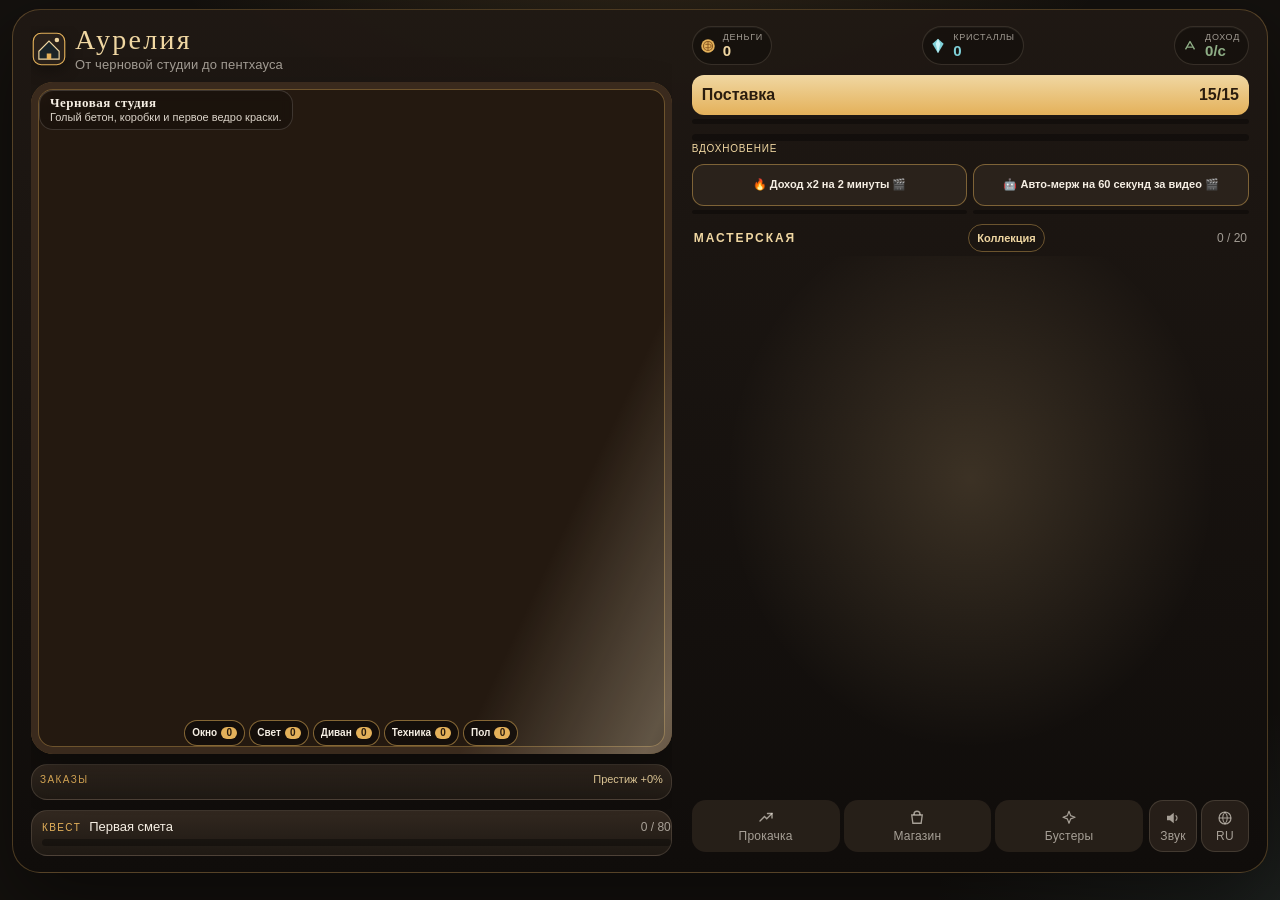
<file: index.html>
<!DOCTYPE html>
<html lang="ru" translate="no">
<head>
  <meta charset="UTF-8">
  <meta name="viewport" content="width=device-width, initial-scale=1, maximum-scale=1, user-scalable=no, viewport-fit=cover">
  <meta name="theme-color" content="#14110e">
  <meta name="google" content="notranslate">
  <meta name="description" content="Аурелия — казуальная RPG для Яндекс Игр: отбей дом этаж за этажом.">
  <title>Аурелия</title>
  <link rel="icon" href="data:image/svg+xml,%3Csvg xmlns='http://www.w3.org/2000/svg' viewBox='0 0 32 32'%3E%3Crect rx='6' width='32' height='32' fill='%2314110e'/%3E%3Cpath d='M6 14 L16 6 L26 14 V26 H6Z' fill='none' stroke='%23e4b15a' stroke-width='2'/%3E%3C/svg%3E">
  <link rel="stylesheet" href="style.css?v=66">
  <script id="yandex-sdk" src="https://yandex.ru/games/sdk/v2" async></script>
</head>
<body>
  <div class="app" id="app">
    <div class="col col-left">
      <header class="brand-block">
        <div class="brand">
          <svg class="brand-mark" viewBox="0 0 64 64" aria-hidden="true">
            <rect x="4" y="4" width="56" height="56" rx="14" fill="#2a211a" stroke="#e4b15a" stroke-width="2"/>
            <path d="M14 36 L32 18 L50 36 V50 H14Z" fill="#1a2428" stroke="#f0d7a2" stroke-width="2"/>
            <path d="M28 50 V40 H36 V50" fill="#e4b15a"/>
            <circle cx="46" cy="16" r="4" fill="#f0d7a2"/>
          </svg>
          <div class="brand-copy">
            <p class="brand-title" data-i18n="meta.title">Аурелия</p>
            <p class="brand-tag" data-i18n="meta.tagline">От черновой студии до пентхауса</p>
          </div>
          <p class="room-chapter" id="room-chapter"></p>
        </div>
      </header>
      <section class="room" aria-labelledby="room-name">
        <canvas id="room-canvas" aria-hidden="true"></canvas>
        <div class="zone-layer" id="zone-layer">
          <button type="button" class="zone-pin" data-zone="window" id="zone-window"><b>Окно</b><em>0</em></button>
          <button type="button" class="zone-pin" data-zone="light" id="zone-light"><b>Свет</b><em>0</em></button>
          <button type="button" class="zone-pin" data-zone="soft" id="zone-soft"><b>Диван</b><em>0</em></button>
          <button type="button" class="zone-pin" data-zone="tech" id="zone-tech"><b>Техника</b><em>0</em></button>
          <button type="button" class="zone-pin" data-zone="floor" id="zone-floor"><b>Пол</b><em>0</em></button>
        </div>
        <button type="button" id="fuse-box" class="fuse-box" hidden>⚡</button>
        <div class="room-caption">
          <h1 class="room-name" id="room-name">Черновая студия</h1>
          <p class="room-next" id="room-next"></p>
          <p class="room-blurb" id="room-blurb">Голый бетон, коробки и первое ведро краски.</p>
        </div>
      </section>
      <section class="orders" id="orders" aria-labelledby="orders-kicker">
        <div class="orders-head">
          <span class="orders-kicker" id="orders-kicker">Заказы</span>
          <span class="orders-prestige" id="orders-prestige">Престиж +0%</span>
        </div>
        <div class="orders-list" id="orders-list"></div>
      </section>
      <section class="quest" id="quest">
        <div class="quest-row">
          <span class="quest-kicker" id="quest-kicker" data-i18n="quest.kicker">Квест</span>
          <span class="quest-title" id="quest-title">Первая смета</span>
          <span class="quest-count" id="quest-count">0 / 80</span>
        </div>
        <div class="quest-track" id="quest-track" role="progressbar" aria-valuemin="0" aria-valuemax="100" aria-valuenow="0">
          <div class="quest-fill" id="quest-fill"></div>
        </div>
        <button type="button" id="quest-claim" class="quest-claim" hidden>Забрать награду</button>
      </section>
    </div>

    <div class="col col-right">
      <div class="currencies">
        <div class="pill pill-money" id="pill-money">
          <svg viewBox="0 0 32 32" aria-hidden="true">
            <circle cx="16" cy="16" r="12" fill="#e4b15a"/>
            <circle cx="16" cy="16" r="8" fill="none" stroke="#8a5a22" stroke-width="2"/>
            <path d="M16 9 V23 M12 13 H18.5 a3 3 0 0 1 0 6 H12" fill="none" stroke="#8a5a22" stroke-width="1.7" stroke-linecap="round"/>
          </svg>
          <span>
            <small data-i18n="currency.money">Деньги</small>
            <b id="money-value">0</b>
          </span>
        </div>
        <div class="pill pill-crystal" id="pill-crystal">
          <svg viewBox="0 0 32 32" aria-hidden="true">
            <path d="M16 3 L26 12 L16 29 L6 12Z" fill="#7fd0d8"/>
            <path d="M16 3 L20 12 L16 29 L12 12Z" fill="#d9fbff" opacity="0.85"/>
          </svg>
          <span>
            <small data-i18n="currency.crystals">Кристаллы</small>
            <b id="crystal-value">0</b>
          </span>
        </div>
        <div class="pill pill-income" id="pill-income">
          <svg viewBox="0 0 32 32" aria-hidden="true">
            <path d="M8 22 L16 8 L24 22" fill="none" stroke="#8eae86" stroke-width="2.4" stroke-linejoin="round"/>
            <path d="M11 18 H21" stroke="#8eae86" stroke-width="2"/>
          </svg>
          <span>
            <small data-i18n="currency.income">Доход</small>
            <b id="income-value">0/с</b>
          </span>
          <em class="boost-badge" id="boost-badge" data-i18n="currency.boost">×2</em>
        </div>
      </div>
      <div class="spawn-row">
        <button type="button" id="btn-spawn" class="spawn-btn">
          <span data-i18n="play.spawn">Поставка</span>
          <strong id="spawn-count">15/15</strong>
        </button>
        <div class="energy-track" aria-hidden="true"><div id="energy-fill"></div></div>
      </div>
      <div class="inspire" id="inspire">
        <div class="inspire-track" aria-hidden="true"><div id="inspire-fill"></div></div>
        <span id="inspire-label">Вдохновение</span>
      </div>
      <div class="offer-row">
        <div class="offer-col">
          <button type="button" id="btn-x2" class="offer-btn" data-ad-button="x2">
            <span id="x2-label">🔥 Доход x2 на 2 минуты 🎬</span>
          </button>
          <div class="offer-track" aria-hidden="true"><div id="x2-fill"></div></div>
        </div>
        <div class="offer-col">
          <button type="button" id="btn-auto" class="offer-btn" data-ad-button="auto">
            <span id="auto-label">🤖 Авто-мерж на 60 секунд за видео 🎬</span>
          </button>
          <div class="offer-track" aria-hidden="true"><div id="auto-fill"></div></div>
        </div>
      </div>
      <section class="merge" aria-labelledby="merge-title">
        <div class="merge-head">
          <h2 class="merge-title" id="merge-title" data-i18n="grid.title">Мастерская</h2>
          <button type="button" id="btn-codex" class="codex-btn" data-i18n="monetize.codex">Коллекция</button>
          <span class="merge-count" id="grid-count">0 / 20</span>
        </div>
        <div class="merge-board">
          <canvas id="board-links" aria-hidden="true"></canvas>
          <div class="merge-grid" id="merge-grid" role="grid" aria-rowcount="4" aria-colcount="5"></div>
        </div>
      </section>
      <nav class="dock" aria-label="Aurelia">
      <div class="tabs" role="tablist">
        <button type="button" id="tab-upgrades" role="tab" aria-selected="false" aria-controls="sheet" data-tab="upgrades">
          <svg viewBox="0 0 24 24" aria-hidden="true"><path d="M4 16 L10 10 L13 13 L20 6" fill="none" stroke="currentColor" stroke-width="1.8" stroke-linecap="round"/><path d="M14 6 H20 V12" fill="none" stroke="currentColor" stroke-width="1.8" stroke-linecap="round"/></svg>
          <span data-i18n="nav.upgrades">Прокачка</span>
        </button>
        <button type="button" id="tab-shop" role="tab" aria-selected="false" aria-controls="sheet" data-tab="shop">
          <svg viewBox="0 0 24 24" aria-hidden="true"><path d="M5 8 H19 L17.5 19 H6.5Z" fill="none" stroke="currentColor" stroke-width="1.8"/><path d="M8 8 V7 a4 4 0 0 1 8 0 V8" fill="none" stroke="currentColor" stroke-width="1.8"/></svg>
          <span data-i18n="nav.shop">Магазин</span>
        </button>
        <button type="button" id="tab-boosters" role="tab" aria-selected="false" aria-controls="sheet" data-tab="boosters">
          <svg viewBox="0 0 24 24" aria-hidden="true"><path d="M12 3 L14.2 8.8 L20 11 L14.2 13.2 L12 19 L9.8 13.2 L4 11 L9.8 8.8Z" fill="none" stroke="currentColor" stroke-width="1.6" stroke-linejoin="round"/></svg>
          <span data-i18n="nav.boosters">Бустеры</span>
        </button>
      </div>
      <div class="tools">
        <button type="button" id="btn-sound" aria-pressed="true" data-i18n-aria="nav.soundOn" aria-label="Выключить звук">
          <svg id="icon-sound-on" viewBox="0 0 24 24" aria-hidden="true"><path d="M4 9 H8 L13 5 V19 L8 15 H4Z" fill="currentColor"/><path d="M16 9 a4 4 0 0 1 0 6" fill="none" stroke="currentColor" stroke-width="1.6" stroke-linecap="round"/></svg>
          <svg id="icon-sound-off" viewBox="0 0 24 24" aria-hidden="true" hidden><path d="M4 9 H8 L13 5 V19 L8 15 H4Z" fill="currentColor"/><path d="M16 10 L20 14 M20 10 L16 14" stroke="currentColor" stroke-width="1.6" stroke-linecap="round"/></svg>
          <span data-i18n="nav.sound">Звук</span>
        </button>
        <button type="button" id="btn-lang" data-i18n-aria="nav.lang" aria-label="Переключить язык">
          <svg viewBox="0 0 24 24" aria-hidden="true"><circle cx="12" cy="12" r="8" fill="none" stroke="currentColor" stroke-width="1.6"/><path d="M4 12 H20 M12 4 a12 12 0 0 1 0 16 a12 12 0 0 1 0 -16" fill="none" stroke="currentColor" stroke-width="1.4"/></svg>
          <span id="lang-code">RU</span>
        </button>
      </div>
      </nav>
    </div>

    <button type="button" id="drone" class="drone" hidden data-ad-button="drone">🚁 Золотой дрон · VIP-заказчик 🎬</button>
    <div id="event-banner" class="event-banner" hidden>
      <strong id="event-title"></strong>
      <p id="event-copy"></p>
      <em id="event-timer"></em>
      <div class="event-actions" id="event-actions" hidden>
        <button type="button" id="deal-sell">Продать</button>
        <button type="button" id="deal-keep">Оставить</button>
      </div>
    </div>
    <div id="style-modal" class="style-modal" hidden>
      <button type="button" class="overlay-backdrop" id="style-backdrop" data-i18n-aria="nav.close" aria-label="Закрыть панель"></button>
      <div class="style-card" role="dialog" aria-modal="true" aria-labelledby="style-title">
        <div class="sheet-bar">
          <h2 class="sheet-title" id="style-title">Стиль</h2>
          <button type="button" class="sheet-close" id="style-close" data-i18n-aria="nav.close" aria-label="Закрыть панель">
            <svg viewBox="0 0 24 24" aria-hidden="true"><path d="M6 6 L18 18 M18 6 L6 18" stroke="currentColor" stroke-width="1.8" stroke-linecap="round"/></svg>
          </button>
        </div>
        <p class="sheet-note" id="style-lead" data-i18n="design.styleLead">Выберите стиль. Комната перерисуется сразу.</p>
        <div class="style-choices" id="style-choices"></div>
      </div>
    </div>
    <div id="stage-warning" class="stage-warning" hidden></div>

    <div class="sheet-overlay" id="sheet-overlay" hidden inert>
      <button type="button" class="overlay-backdrop" id="sheet-backdrop" data-i18n-aria="nav.close" aria-label="Закрыть панель"></button>
      <section class="sheet" id="sheet" role="tabpanel" aria-hidden="true">
      <div class="sheet-bar">
        <h2 class="sheet-title" id="sheet-title">Прокачка</h2>
        <button type="button" class="sheet-close" id="sheet-close" data-i18n-aria="nav.close" aria-label="Закрыть панель">
          <svg viewBox="0 0 24 24" aria-hidden="true"><path d="M6 6 L18 18 M18 6 L6 18" stroke="currentColor" stroke-width="1.8" stroke-linecap="round"/></svg>
        </button>
      </div>
      <div class="sheet-scroll" id="sheet-scroll"></div>
      </section>
    </div>

    <div class="toasts" id="toasts" aria-live="polite"></div>
    <div id="reveal" class="reveal" hidden>
      <button type="button" class="reveal-card" id="reveal-card">
        <canvas id="reveal-art" width="220" height="220"></canvas>
        <p class="reveal-kicker" id="reveal-kicker"></p>
        <h2 id="reveal-name"></h2>
        <p id="reveal-desc"></p>
      </button>
    </div>
    <div id="energy-offer" class="energy-offer" hidden>
      <button type="button" id="btn-energy-ad" class="offer-btn" data-ad-button="energy">⚡ Полный заряд + 3 редких предмета за видео 🎬</button>
      <button type="button" id="btn-energy-dismiss" class="energy-dismiss">Не сейчас</button>
    </div>
  </div>
  <div id="ad-root"></div>
  <div id="offline-root"></div>
  <script src="i18n.js?v=50"></script>
  <script src="audio.js?v=8"></script>
  <script src="graphics.js?v=43"></script>
  <script src="juice.js?v=8"></script>
  <script src="game.js?v=83"></script>
  <script src="rpg.js?v=17"></script>
  <script src="sdk.js?v=8"></script>
  <script src="auto-qa.js?v=11"></script>
</body>
</html>
</file>
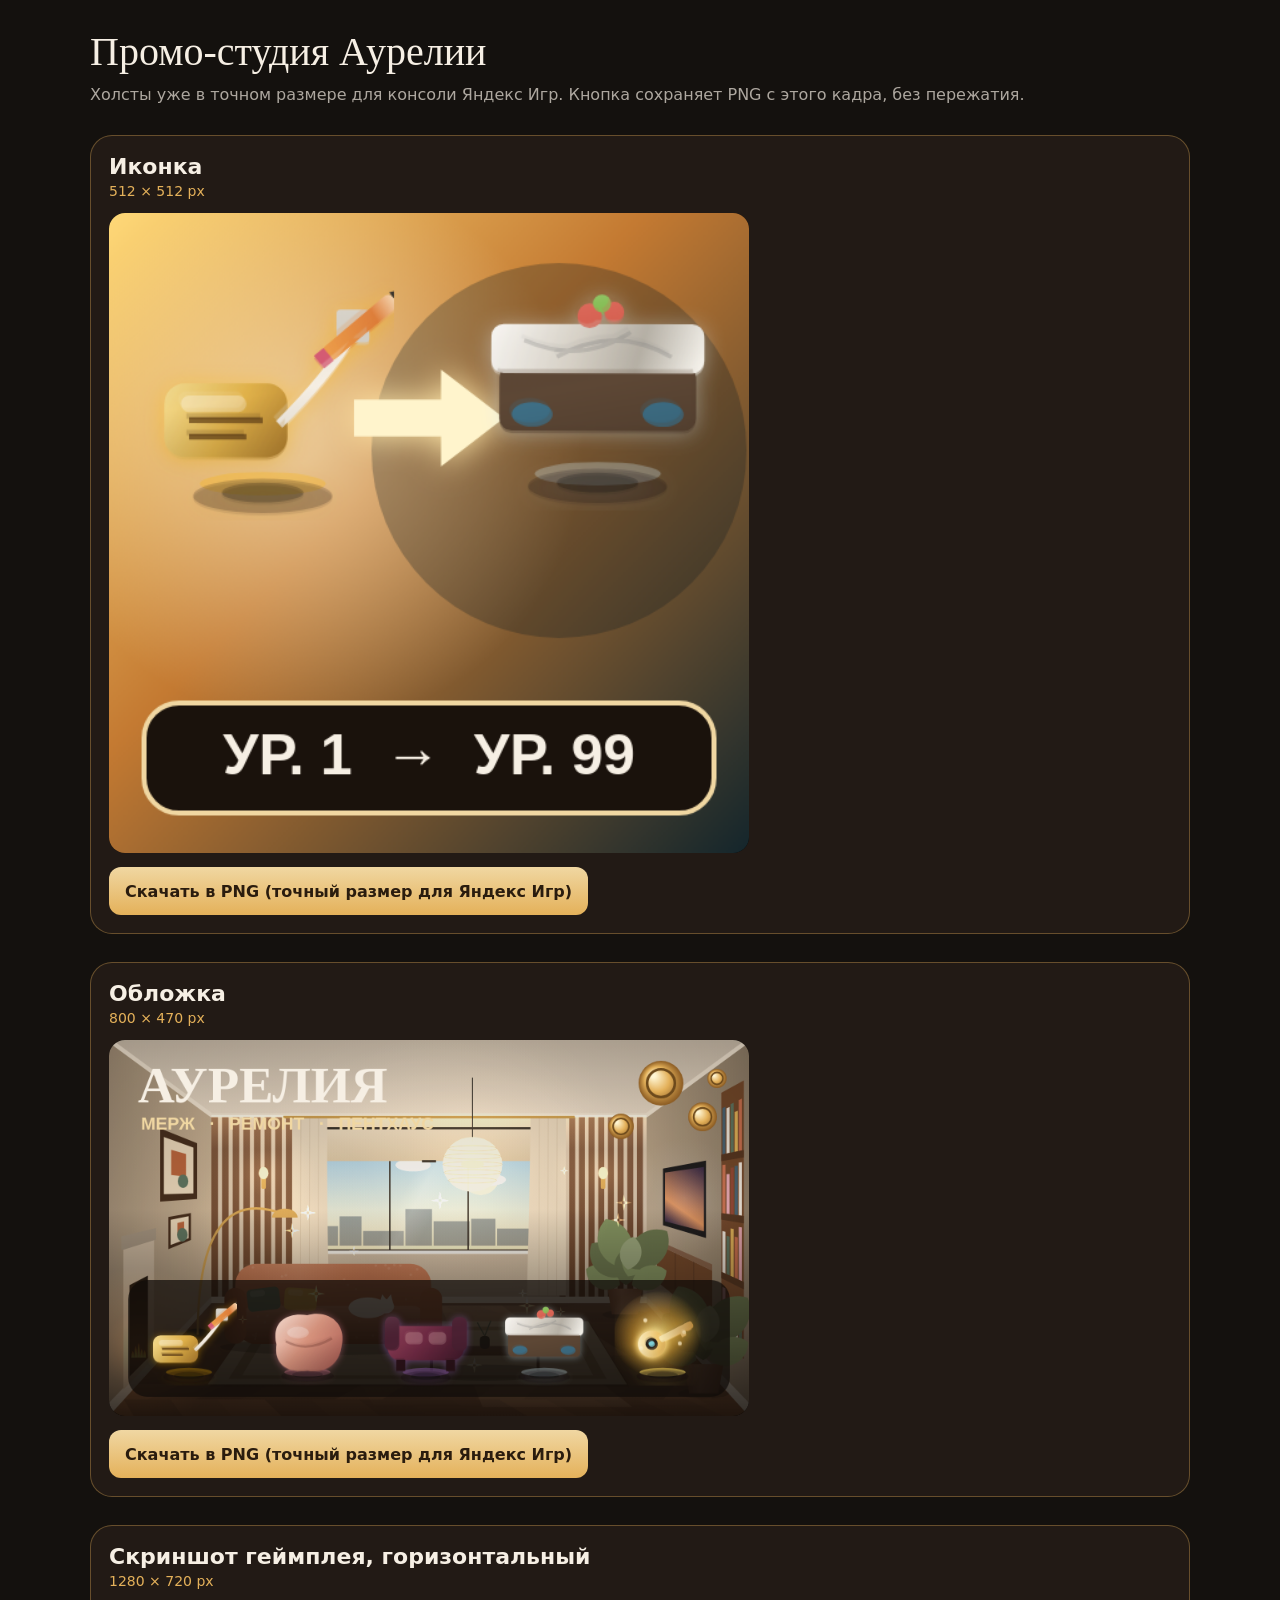
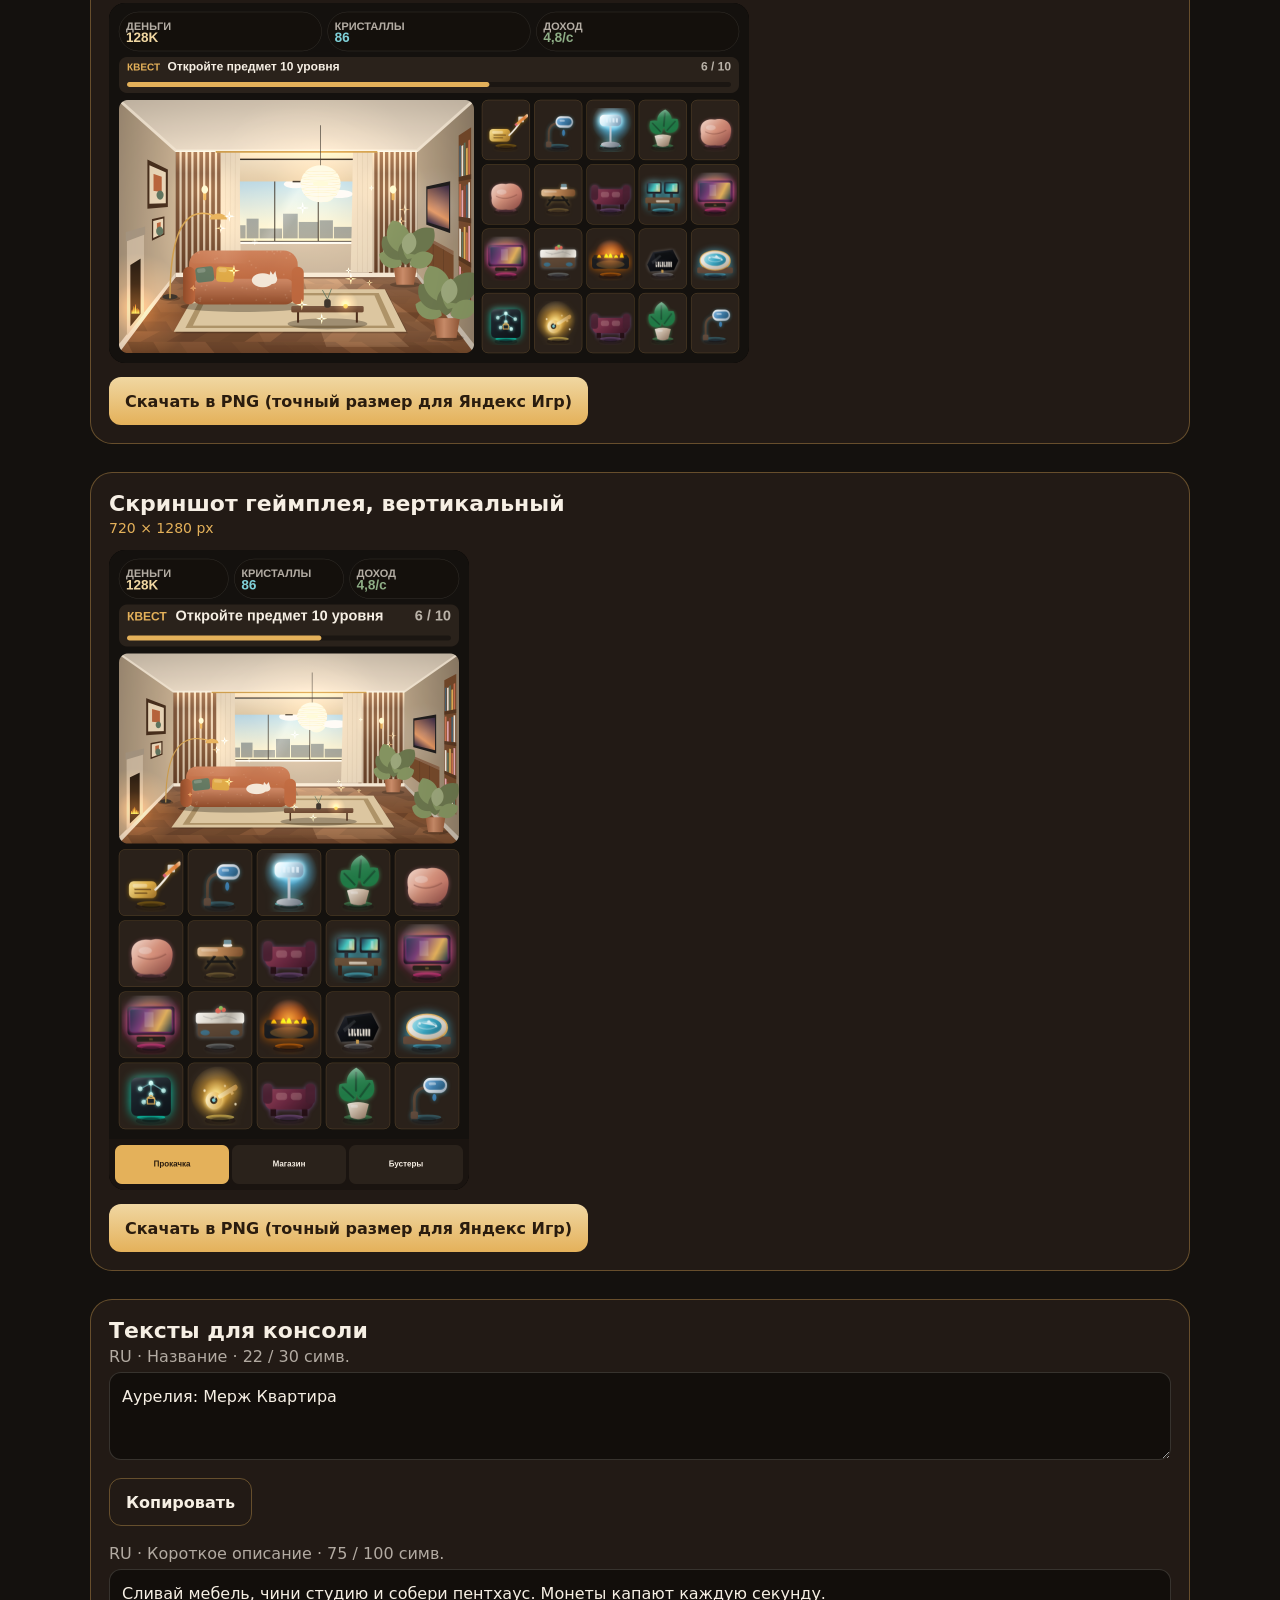
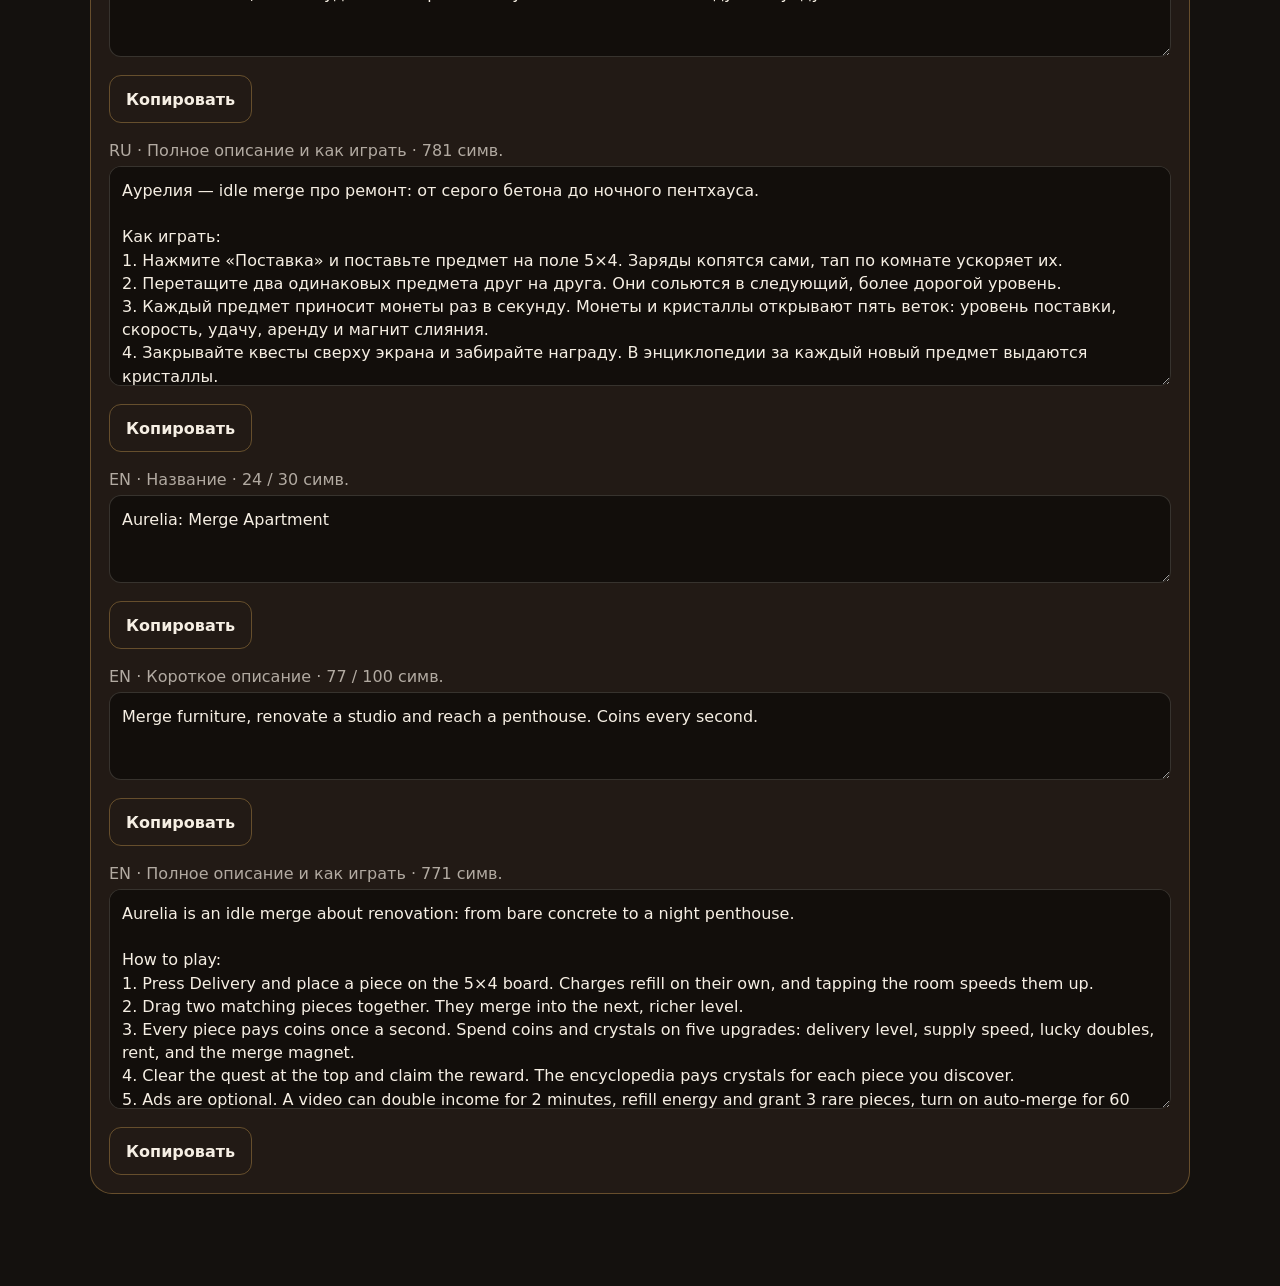
<file: promo-studio.html>
<!DOCTYPE html>
<html lang="ru">
<head>
  <meta charset="UTF-8">
  <meta name="viewport" content="width=device-width, initial-scale=1">
  <title>Аурелия — промо для Яндекс Игр</title>
  <style>
    :root {
      --ink: #14110e;
      --panel: #241c16;
      --line: rgba(228, 177, 90, 0.35);
      --cream: #f6efe4;
      --gold: #e4b15a;
      --muted: rgba(246, 239, 228, 0.68);
    }
    * { box-sizing: border-box; }
    body {
      margin: 0;
      background:
        radial-gradient(900px 420px at 10% -10%, rgba(228, 177, 90, 0.16), transparent 50%),
        var(--ink);
      color: var(--cream);
      font-family: "Segoe UI", system-ui, sans-serif;
    }
    main {
      width: min(1100px, calc(100% - 32px));
      margin: 0 auto;
      padding: 28px 0 64px;
    }
    h1 {
      margin: 0 0 8px;
      font-family: Georgia, "Times New Roman", serif;
      font-weight: 500;
      font-size: 40px;
    }
    .lead { margin: 0 0 28px; color: var(--muted); line-height: 1.5; }
    .card {
      margin: 0 0 28px;
      padding: 18px;
      border-radius: 22px;
      background: rgba(36, 28, 22, 0.92);
      border: 1px solid var(--line);
    }
    .card h2 { margin: 0 0 4px; font-size: 22px; }
    .meta { margin: 0 0 14px; color: var(--gold); font-size: 14px; }
    canvas {
      display: block;
      width: min(100%, 640px);
      height: auto;
      border-radius: 16px;
      background: #000;
    }
    canvas.tall { width: min(100%, 360px); }
    button {
      margin-top: 14px;
      min-height: 48px;
      padding: 10px 16px;
      border: 0;
      border-radius: 12px;
      background: linear-gradient(180deg, #f0d7a2, #e4b15a);
      color: #2a1c0e;
      font: inherit;
      font-weight: 800;
      cursor: pointer;
    }
    button:hover { filter: brightness(1.05); }
    .copy-grid {
      display: grid;
      gap: 18px;
    }
    .copy-block h3 { margin: 0 0 6px; font-size: 16px; }
    .count { color: var(--muted); font-weight: 500; }
    .count.over { color: #e07a66; }
    textarea {
      width: 100%;
      min-height: 88px;
      padding: 12px;
      border-radius: 12px;
      border: 1px solid rgba(246, 239, 228, 0.16);
      background: #120e0b;
      color: var(--cream);
      font: inherit;
      line-height: 1.45;
      resize: vertical;
      user-select: text;
    }
    textarea.long { min-height: 220px; }
    .row { display: flex; gap: 8px; flex-wrap: wrap; }
    .ghost {
      background: transparent;
      color: var(--cream);
      border: 1px solid var(--line);
    }
  </style>
</head>
<body>
  <main>
    <h1>Промо-студия Аурелии</h1>
    <p class="lead">Холсты уже в точном размере для консоли Яндекс Игр. Кнопка сохраняет PNG с этого кадра, без пережатия.</p>

    <section class="card">
      <h2>Иконка</h2>
      <p class="meta">512 × 512 px</p>
      <canvas id="icon" width="512" height="512"></canvas>
      <button type="button" data-canvas="icon" data-file="aurelia-icon-512.png">Скачать в PNG (точный размер для Яндекс Игр)</button>
    </section>

    <section class="card">
      <h2>Обложка</h2>
      <p class="meta">800 × 470 px</p>
      <canvas id="cover" width="800" height="470"></canvas>
      <button type="button" data-canvas="cover" data-file="aurelia-cover-800x470.png">Скачать в PNG (точный размер для Яндекс Игр)</button>
    </section>

    <section class="card">
      <h2>Скриншот геймплея, горизонтальный</h2>
      <p class="meta">1280 × 720 px</p>
      <canvas id="land" width="1280" height="720"></canvas>
      <button type="button" data-canvas="land" data-file="aurelia-screen-1280x720.png">Скачать в PNG (точный размер для Яндекс Игр)</button>
    </section>

    <section class="card">
      <h2>Скриншот геймплея, вертикальный</h2>
      <p class="meta">720 × 1280 px</p>
      <canvas id="port" class="tall" width="720" height="1280"></canvas>
      <button type="button" data-canvas="port" data-file="aurelia-screen-720x1280.png">Скачать в PNG (точный размер для Яндекс Игр)</button>
    </section>

    <section class="card">
      <h2>Тексты для консоли</h2>
      <div class="copy-grid" id="copy-root"></div>
    </section>
  </main>
  <script src="graphics.js"></script>
  <script>
    (function () {
      var art = window.AureliaArt;
      var icon = document.getElementById('icon');
      var cover = document.getElementById('cover');
      var land = document.getElementById('land');
      var port = document.getElementById('port');
      var grid = [1, 2, 3, 4, 5, 5, 6, 7, 8, 9, 9, 10, 11, 12, 13, 14, 15, 7, 4, 2];

      var copy = {
        ru: {
          title: 'Аурелия: Мерж Квартира',
          short: 'Сливай мебель, чини студию и собери пентхаус. Монеты капают каждую секунду.',
          full: 'Аурелия — idle merge про ремонт: от серого бетона до ночного пентхауса.\n\nКак играть:\n1. Нажмите «Поставка» и поставьте предмет на поле 5×4. Заряды копятся сами, тап по комнате ускоряет их.\n2. Перетащите два одинаковых предмета друг на друга. Они сольются в следующий, более дорогой уровень.\n3. Каждый предмет приносит монеты раз в секунду. Монеты и кристаллы открывают пять веток: уровень поставки, скорость, удачу, аренду и магнит слияния.\n4. Закрывайте квесты сверху экрана и забирайте награду. В энциклопедии за каждый новый предмет выдаются кристаллы.\n5. Реклама необязательна. За ролик можно удвоить доход на 2 минуты, заполнить энергию и получить 3 редких предмета, включить авто-слияние на 60 секунд или поймать золотой дрон доставки.\n\nДойдите до золотого ключа архитектора.'
        },
        en: {
          title: 'Aurelia: Merge Apartment',
          short: 'Merge furniture, renovate a studio and reach a penthouse. Coins every second.',
          full: 'Aurelia is an idle merge about renovation: from bare concrete to a night penthouse.\n\nHow to play:\n1. Press Delivery and place a piece on the 5×4 board. Charges refill on their own, and tapping the room speeds them up.\n2. Drag two matching pieces together. They merge into the next, richer level.\n3. Every piece pays coins once a second. Spend coins and crystals on five upgrades: delivery level, supply speed, lucky doubles, rent, and the merge magnet.\n4. Clear the quest at the top and claim the reward. The encyclopedia pays crystals for each piece you discover.\n5. Ads are optional. A video can double income for 2 minutes, refill energy and grant 3 rare pieces, turn on auto-merge for 60 seconds, or catch the golden delivery drone.\n\nReach the architect’s golden key.'
        }
      };

      function roundRect(ctx, x, y, w, h, r) {
        var radius = Math.max(0, Math.min(r, w / 2, h / 2));
        ctx.beginPath();
        ctx.moveTo(x + radius, y);
        ctx.arcTo(x + w, y, x + w, y + h, radius);
        ctx.arcTo(x + w, y + h, x, y + h, radius);
        ctx.arcTo(x, y + h, x, y, radius);
        ctx.arcTo(x, y, x + w, y, radius);
        ctx.closePath();
      }

      var scratch = {};

      function paintAt(ctx, level, x, y, size, time) {
        var s = Math.max(1, Math.round(size));
        var sprite = scratch[s];
        if (!sprite) {
          sprite = document.createElement('canvas');
          sprite.width = s;
          sprite.height = s;
          scratch[s] = sprite;
        }
        art.paintItem(sprite.getContext('2d'), level, s, time);
        ctx.drawImage(sprite, x, y);
      }

      function paintRoomAt(ctx, x, y, w, h, time) {
        ctx.save();
        ctx.beginPath();
        ctx.rect(x, y, w, h);
        ctx.clip();
        ctx.translate(x, y);
        art.paintRoom(ctx, w, h, { maxLevel: 15, rentLevel: 12 }, time);
        ctx.restore();
      }

      function drawCoin(ctx, x, y, r) {
        var glow = ctx.createRadialGradient(x - r * 0.35, y - r * 0.35, r * 0.1, x, y, r);
        glow.addColorStop(0, '#fff6d4');
        glow.addColorStop(0.5, '#e4b15a');
        glow.addColorStop(1, '#8a5a22');
        ctx.fillStyle = glow;
        ctx.beginPath();
        ctx.arc(x, y, r, 0, Math.PI * 2);
        ctx.fill();
        ctx.strokeStyle = '#6d4a1c';
        ctx.lineWidth = Math.max(2, r * 0.12);
        ctx.beginPath();
        ctx.arc(x, y, r * 0.62, 0, Math.PI * 2);
        ctx.stroke();
      }

      function drawArrow(ctx, x, y, w, h) {
        ctx.save();
        ctx.shadowColor = '#ffe7a8';
        ctx.shadowBlur = 26;
        ctx.fillStyle = '#fff4cc';
        ctx.beginPath();
        ctx.moveTo(x, y + h * 0.34);
        ctx.lineTo(x + w * 0.58, y + h * 0.34);
        ctx.lineTo(x + w * 0.58, y + h * 0.08);
        ctx.lineTo(x + w, y + h * 0.5);
        ctx.lineTo(x + w * 0.58, y + h * 0.92);
        ctx.lineTo(x + w * 0.58, y + h * 0.66);
        ctx.lineTo(x, y + h * 0.66);
        ctx.closePath();
        ctx.fill();
        ctx.restore();
      }

      function drawIcon(ctx, time) {
        var sky = ctx.createLinearGradient(0, 0, 512, 512);
        sky.addColorStop(0, '#ffd978');
        sky.addColorStop(0.42, '#c47a32');
        sky.addColorStop(1, '#14262c');
        ctx.fillStyle = sky;
        ctx.fillRect(0, 0, 512, 512);
        var glow = ctx.createRadialGradient(150, 180, 20, 160, 190, 220);
        glow.addColorStop(0, 'rgba(255, 244, 210, 0.55)');
        glow.addColorStop(1, 'rgba(255, 244, 210, 0)');
        ctx.fillStyle = glow;
        ctx.fillRect(0, 0, 512, 512);
        ctx.fillStyle = 'rgba(12, 28, 34, 0.28)';
        ctx.beginPath();
        ctx.arc(360, 190, 150, 0, Math.PI * 2);
        ctx.fill();
        paintAt(ctx, 1, 18, 36, 210, time);
        drawArrow(ctx, 196, 118, 120, 92);
        paintAt(ctx, 10, 286, 28, 210, time);
        roundRect(ctx, 28, 392, 456, 88, 28);
        ctx.fillStyle = '#1a120c';
        ctx.fill();
        ctx.lineWidth = 4;
        ctx.strokeStyle = '#f0d7a2';
        ctx.stroke();
        ctx.fillStyle = '#f6efe4';
        ctx.font = '800 46px "Segoe UI", sans-serif';
        ctx.textAlign = 'center';
        ctx.textBaseline = 'middle';
        ctx.fillText('УР. 1  →  УР. 99', 256, 436);
      }

      function drawCover(ctx, time) {
        paintRoomAt(ctx, 0, 0, 800, 470, time);
        var veil = ctx.createLinearGradient(0, 0, 0, 470);
        veil.addColorStop(0, 'rgba(12, 9, 7, 0.15)');
        veil.addColorStop(0.45, 'rgba(12, 9, 7, 0.05)');
        veil.addColorStop(1, 'rgba(12, 9, 7, 0.78)');
        ctx.fillStyle = veil;
        ctx.fillRect(0, 0, 800, 470);
        ctx.fillStyle = '#f6efe4';
        ctx.textAlign = 'left';
        ctx.textBaseline = 'alphabetic';
        ctx.font = '700 64px Georgia, serif';
        ctx.fillText('АУРЕЛИЯ', 36, 78);
        ctx.font = '700 22px "Segoe UI", sans-serif';
        ctx.fillStyle = '#f0d7a2';
        ctx.fillText('МЕРЖ   ·   РЕМОНТ   ·   ПЕНТХАУС', 40, 112);
        var coins = [[690, 54, 28], [742, 96, 18], [640, 108, 16], [760, 48, 12]];
        for (var i = 0; i < coins.length; i += 1) drawCoin(ctx, coins[i][0], coins[i][1], coins[i][2]);
        roundRect(ctx, 24, 300, 752, 146, 24);
        ctx.fillStyle = 'rgba(16, 12, 9, 0.72)';
        ctx.fill();
        var levels = [1, 5, 7, 10, 15];
        for (var n = 0; n < levels.length; n += 1) paintAt(ctx, levels[n], 40 + n * 148, 312, 120, time + n);
      }

      function drawPill(ctx, x, y, w, h, label, value, color) {
        roundRect(ctx, x, y, w, h, h / 2);
        ctx.fillStyle = 'rgba(20, 16, 12, 0.82)';
        ctx.fill();
        ctx.strokeStyle = 'rgba(246, 239, 228, 0.14)';
        ctx.stroke();
        ctx.textAlign = 'left';
        ctx.textBaseline = 'middle';
        ctx.fillStyle = 'rgba(246, 239, 228, 0.7)';
        ctx.font = '600 ' + Math.round(h * 0.28) + 'px "Segoe UI", sans-serif';
        ctx.fillText(label, x + 14, y + h * 0.38);
        ctx.fillStyle = color;
        ctx.font = '800 ' + Math.round(h * 0.34) + 'px "Segoe UI", sans-serif';
        ctx.fillText(value, x + 14, y + h * 0.68);
      }

      function drawQuest(ctx, x, y, w, h) {
        roundRect(ctx, x, y, w, h, 16);
        ctx.fillStyle = '#2a221b';
        ctx.fill();
        ctx.fillStyle = '#e4b15a';
        ctx.font = '700 ' + Math.round(h * 0.28) + 'px "Segoe UI", sans-serif';
        ctx.textAlign = 'left';
        ctx.textBaseline = 'alphabetic';
        ctx.fillText('КВЕСТ', x + 16, y + h * 0.38);
        ctx.fillStyle = '#f6efe4';
        ctx.font = '700 ' + Math.round(h * 0.34) + 'px "Segoe UI", sans-serif';
        ctx.fillText('Откройте предмет 10 уровня', x + Math.round(h * 1.35), y + h * 0.38);
        ctx.fillStyle = 'rgba(246, 239, 228, 0.7)';
        ctx.textAlign = 'right';
        ctx.fillText('6 / 10', x + w - 16, y + h * 0.38);
        roundRect(ctx, x + 16, y + h - 22, w - 32, 10, 5);
        ctx.fillStyle = 'rgba(0,0,0,0.35)';
        ctx.fill();
        roundRect(ctx, x + 16, y + h - 22, (w - 32) * 0.6, 10, 5);
        ctx.fillStyle = '#e4b15a';
        ctx.fill();
      }

      function drawGrid(ctx, x, y, w, h, time) {
        var gap = Math.max(6, Math.round(Math.min(w, h) * 0.018));
        var cellW = (w - gap * 4) / 5;
        var cellH = (h - gap * 3) / 4;
        var size = Math.min(cellW, cellH);
        for (var i = 0; i < 20; i += 1) {
          var col = i % 5;
          var row = Math.floor(i / 5);
          var cx = x + col * (cellW + gap);
          var cy = y + row * (cellH + gap);
          roundRect(ctx, cx, cy, cellW, cellH, 12);
          ctx.fillStyle = '#2a211a';
          ctx.fill();
          ctx.strokeStyle = 'rgba(228, 177, 90, 0.28)';
          ctx.stroke();
          if (!grid[i]) continue;
          var item = size * 0.92;
          paintAt(ctx, grid[i], cx + (cellW - item) / 2, cy + (cellH - item) / 2, item, time + i * 0.15);
        }
      }

      function drawDock(ctx, x, y, w, h) {
        ctx.fillStyle = '#1a1410';
        ctx.fillRect(x, y, w, h);
        var labels = ['Прокачка', 'Магазин', 'Бустеры'];
        var buttonW = (w - 36) / 3;
        for (var i = 0; i < 3; i += 1) {
          roundRect(ctx, 12 + i * (buttonW + 6), y + 12, buttonW, h - 24, 14);
          ctx.fillStyle = i === 0 ? '#e4b15a' : '#2a221b';
          ctx.fill();
          ctx.fillStyle = i === 0 ? '#2a1c0e' : '#f6efe4';
          ctx.font = '700 16px "Segoe UI", sans-serif';
          ctx.textAlign = 'center';
          ctx.textBaseline = 'middle';
          ctx.fillText(labels[i], 12 + i * (buttonW + 6) + buttonW / 2, y + h / 2);
        }
      }

      function drawGameplay(ctx, w, h, time) {
        ctx.fillStyle = '#14110e';
        ctx.fillRect(0, 0, w, h);
        var portrait = h > w;
        var pad = Math.round(Math.min(w, h) * 0.028);
        var gap = Math.max(8, Math.round(pad * 0.6));
        var pillH = portrait ? Math.round(w * 0.11) : 78;
        var inner = w - pad * 2;
        var pillW = (inner - gap * 2) / 3;
        drawPill(ctx, pad, 18, pillW, pillH, 'ДЕНЬГИ', '128K', '#f0d7a2');
        drawPill(ctx, pad + pillW + gap, 18, pillW, pillH, 'КРИСТАЛЛЫ', '86', '#7fd0d8');
        drawPill(ctx, pad + (pillW + gap) * 2, 18, pillW, pillH, 'ДОХОД', '4,8/с', '#8eae86');
        var questY = 18 + pillH + 12;
        var questH = portrait ? 84 : 72;
        drawQuest(ctx, pad, questY, w - pad * 2, questH);
        var top = questY + questH + 14;
        var dock = portrait ? Math.round(h * 0.08) : 0;
        var avail = h - top - pad - dock;
        if (portrait) {
          var roomH = Math.round(avail * 0.4);
          roundRect(ctx, pad, top, w - pad * 2, roomH, 18);
          ctx.save();
          ctx.clip();
          paintRoomAt(ctx, pad, top, w - pad * 2, roomH, time);
          ctx.restore();
          drawGrid(ctx, pad, top + roomH + 12, w - pad * 2, avail - roomH - 12, time);
          drawDock(ctx, 0, h - dock, w, dock);
        } else {
          var gap = 16;
          var roomW = Math.round((w - pad * 2 - gap) * 0.58);
          roundRect(ctx, pad, top, roomW, avail, 18);
          ctx.save();
          ctx.clip();
          paintRoomAt(ctx, pad, top, roomW, avail, time);
          ctx.restore();
          drawGrid(ctx, pad + roomW + gap, top, w - pad * 2 - roomW - gap, avail, time);
        }
      }

      function frame(now) {
        var time = now / 1000;
        drawIcon(icon.getContext('2d'), time);
        drawCover(cover.getContext('2d'), time);
        drawGameplay(land.getContext('2d'), 1280, 720, time);
        drawGameplay(port.getContext('2d'), 720, 1280, time);
        requestAnimationFrame(frame);
      }

      function download(canvas, filename) {
        var link = document.createElement('a');
        link.href = canvas.toDataURL('image/png');
        link.download = filename;
        document.body.appendChild(link);
        link.click();
        document.body.removeChild(link);
      }

      document.querySelectorAll('button[data-canvas]').forEach(function (button) {
        button.addEventListener('click', function () {
          download(document.getElementById(button.getAttribute('data-canvas')), button.getAttribute('data-file'));
        });
      });

      var limits = { title: 30, short: 100, full: 0 };
      var labels = { title: 'Название', short: 'Короткое описание', full: 'Полное описание и как играть' };
      var root = document.getElementById('copy-root');
      ['ru', 'en'].forEach(function (lang) {
        Object.keys(copy[lang]).forEach(function (key) {
          var block = document.createElement('div');
          block.className = 'copy-block';
          var heading = document.createElement('h3');
          var count = document.createElement('span');
          count.className = 'count';
          var length = copy[lang][key].length;
          var limit = limits[key];
          count.textContent = lang.toUpperCase() + ' · ' + labels[key] + ' · ' + length + (limit ? ' / ' + limit : '') + ' симв.';
          if (limit && length > limit) count.classList.add('over');
          heading.appendChild(count);
          var area = document.createElement('textarea');
          area.className = key === 'full' ? 'long' : '';
          area.readOnly = true;
          area.value = copy[lang][key];
          var row = document.createElement('div');
          row.className = 'row';
          var copyButton = document.createElement('button');
          copyButton.type = 'button';
          copyButton.className = 'ghost';
          copyButton.textContent = 'Копировать';
          copyButton.addEventListener('click', function () {
            var done = function () { copyButton.textContent = 'Скопировано'; };
            if (navigator.clipboard && navigator.clipboard.writeText) {
              navigator.clipboard.writeText(area.value).then(done).catch(function () {
                area.select();
                document.execCommand('copy');
                done();
              });
            } else {
              area.select();
              document.execCommand('copy');
              done();
            }
          });
          row.appendChild(copyButton);
          block.appendChild(heading);
          block.appendChild(area);
          block.appendChild(row);
          root.appendChild(block);
        });
      });

      if (!art) return;
      requestAnimationFrame(frame);
    })();
  </script>
</body>
</html>
</file>
<file: style.css>
:root {
  --ink: #14110e;
  --ink-2: #1e1914;
  --panel: #2a221b;
  --panel-2: #352a22;
  --line: rgba(244, 226, 196, 0.14);
  --line-strong: rgba(228, 177, 90, 0.45);
  --cream: #f6efe4;
  --cream-dim: rgba(246, 239, 228, 0.62);
  --gold: #e4b15a;
  --gold-2: #f0d7a2;
  --gold-deep: #8a5a22;
  --terracotta: #d4724b;
  --sage: #8eae86;
  --crystal: #7fd0d8;
  --crystal-deep: #1d4c55;
  --danger: #e07a66;
  --shadow: 0 18px 40px rgba(0, 0, 0, 0.28);
  --display: "Iowan Old Style", Palatino, "Palatino Linotype", "Book Antiqua", Georgia, serif;
  --ui: "Segoe UI", "Helvetica Neue", sans-serif;
  --dock-h: calc(62px + env(safe-area-inset-bottom));
  --radius: 22px;
  --fit: 1;
  color-scheme: dark;
}

*,
*::before,
*::after {
  box-sizing: border-box;
  margin: 0;
  padding: 0;
  user-select: none;
  -webkit-user-select: none;
  -webkit-touch-callout: none;
  -webkit-tap-highlight-color: transparent;
  -webkit-user-drag: none;
}

html,
body {
  width: 100%;
  height: 100%;
  overflow: hidden;
  overscroll-behavior: none;
  touch-action: none;
  background: var(--ink);
  color: var(--cream);
  font-family: var(--ui);
  position: fixed;
  inset: 0;
}

body {
  display: flex;
  min-height: 100%;
  background:
    radial-gradient(900px 420px at 50% -10%, rgba(228, 177, 90, 0.16), transparent 55%),
    radial-gradient(700px 380px at 100% 100%, rgba(127, 208, 216, 0.08), transparent 50%),
    var(--ink);
}

button,
canvas,
svg,
img {
  -webkit-user-drag: none;
}

button {
  font: inherit;
  color: inherit;
  background: none;
  border: 0;
  cursor: pointer;
  touch-action: manipulation;
}

button:focus-visible,
.cell:focus-visible {
  outline: 2px solid var(--gold);
  outline-offset: 2px;
}

.app {
  position: relative;
  width: 100%;
  height: 100dvh;
  max-height: 100dvh;
  min-height: 0;
  display: flex;
  flex-direction: column;
  justify-content: space-between;
  overflow: hidden;
  padding: 8px;
  gap: 4px;
}

.col-left,
.col-right {
  display: contents;
}

.brand-block {
  order: 1;
  flex: 0 0 auto;
  min-width: 0;
  min-height: 36px;
  padding-right: 58%;
}

.currencies {
  position: absolute;
  top: 8px;
  right: 8px;
  z-index: 5;
  max-width: 62%;
}

.room { order: 2; }
.orders { order: 3; }
.quest { order: 4; }
.spawn-row { order: 5; }
.inspire { order: 6; }
.offer-row { order: 7; }
.merge { order: 8; }
.dock { order: 9; }

body.is-paused .app {
  pointer-events: none;
}

body.is-paused .app * {
  animation-play-state: paused !important;
}

.topbar {
  flex: 0 0 auto;
  display: flex;
  flex-direction: column;
  gap: 8px;
  padding: 10px 12px 0;
}

.brand-row {
  display: flex;
  align-items: center;
  justify-content: space-between;
  gap: 10px;
  min-width: 0;
}

.brand {
  display: flex;
  align-items: center;
  gap: 8px;
  min-width: 0;
}

.brand-mark {
  width: 36px;
  height: 36px;
  flex: 0 0 auto;
  filter: drop-shadow(0 4px 8px rgba(0, 0, 0, 0.35));
}

.brand-copy {
  min-width: 0;
}

.brand-title {
  font-family: var(--display);
  font-size: 20px;
  letter-spacing: 0.08em;
  line-height: 1;
  color: var(--gold-2);
}

.brand-tag {
  margin-top: 3px;
  font-size: 11px;
  letter-spacing: 0.01em;
  color: var(--cream-dim);
  white-space: nowrap;
  overflow: hidden;
  text-overflow: ellipsis;
  max-width: 42vw;
}

.currencies {
  display: flex;
  justify-content: flex-end;
  gap: 6px;
  min-width: 0;
  flex: 1 1 auto;
}

.pill {
  display: flex;
  align-items: center;
  gap: 6px;
  min-width: 0;
  padding: 5px 8px 5px 6px;
  border-radius: 999px;
  background: rgba(20, 16, 12, 0.72);
  border: 1px solid var(--line);
  box-shadow: inset 0 1px 0 rgba(255, 255, 255, 0.04);
}

.pill svg {
  width: 18px;
  height: 18px;
  flex: 0 0 auto;
}

.pill span {
  display: flex;
  flex-direction: column;
  min-width: 0;
}

.pill small {
  font-size: 9px;
  letter-spacing: 0.08em;
  text-transform: uppercase;
  color: var(--cream-dim);
}

.pill b {
  font-size: 13px;
  font-variant-numeric: tabular-nums;
  font-weight: 650;
  line-height: 1.15;
  white-space: nowrap;
}

.pill-money b { color: var(--gold-2); }
.pill-crystal b { color: var(--crystal); }
.pill-income b { color: var(--sage); }

.pill-income.is-boosted {
  border-color: rgba(228, 177, 90, 0.7);
  box-shadow: 0 0 0 1px rgba(228, 177, 90, 0.25);
}

.boost-badge {
  display: none;
  margin-left: 4px;
  padding: 1px 5px;
  border-radius: 999px;
  background: var(--gold);
  color: #2a1c0e;
  font-size: 10px;
  font-weight: 700;
  letter-spacing: 0.04em;
}

.pill-income.is-boosted .boost-badge { display: inline-flex; }

.quest {
  display: flex;
  flex-direction: column;
  gap: 5px;
  padding: 8px 10px 9px;
  border-radius: 16px;
  background: linear-gradient(180deg, rgba(53, 42, 34, 0.92), rgba(32, 26, 21, 0.92));
  border: 1px solid var(--line);
}

.quest-row {
  display: flex;
  align-items: baseline;
  gap: 8px;
  min-width: 0;
}

.quest-kicker {
  flex: 0 0 auto;
  font-size: 10px;
  letter-spacing: 0.14em;
  text-transform: uppercase;
  color: var(--gold);
}

.quest-title {
  flex: 1 1 auto;
  min-width: 0;
  font-size: 13px;
  white-space: nowrap;
  overflow: hidden;
  text-overflow: ellipsis;
}

.quest-count {
  flex: 0 0 auto;
  font-size: 12px;
  font-variant-numeric: tabular-nums;
  color: var(--cream-dim);
}

.quest-track {
  height: 7px;
  border-radius: 999px;
  background: rgba(0, 0, 0, 0.35);
  overflow: hidden;
}

.quest-fill {
  width: 0%;
  height: 100%;
  border-radius: inherit;
  background: linear-gradient(90deg, #a56b32, var(--gold) 55%, var(--gold-2));
  box-shadow: 0 0 12px rgba(228, 177, 90, 0.45);
  transition: width 0.35s ease;
}

.stage {
  min-height: 0;
}

.room {
  position: relative;
  flex: 0 0 22dvh;
  height: 22dvh;
  min-height: 0;
  border-radius: var(--radius);
  overflow: hidden;
  background: #241910;
  box-shadow:
    inset 0 0 0 7px #3a2a1d,
    inset 0 0 0 8px rgba(228, 177, 90, 0.38),
    var(--shadow);
}

.room canvas {
  width: 100%;
  height: 100%;
  display: block;
}

.room::after {
  content: "";
  position: absolute;
  inset: 0;
  z-index: 1;
  pointer-events: none;
  background: linear-gradient(115deg, rgba(255, 236, 200, 0) 40%, rgba(255, 236, 200, 0.28) 50%, rgba(255, 236, 200, 0) 60%);
  background-size: 240% 100%;
  mix-blend-mode: screen;
  animation: sheen 6s linear infinite;
}

.room.is-shutter::before {
  content: "";
  position: absolute;
  inset: 0;
  z-index: 4;
  pointer-events: none;
  background: #fffdf8;
  animation: shutter 0.48s ease-out forwards;
}

@keyframes shutter {
  0% { opacity: 0; }
  18% { opacity: 0.82; }
  100% { opacity: 0; }
}

.room-caption {
  position: absolute;
  z-index: 3;
  left: 8px;
  top: 8px;
  right: auto;
  bottom: auto;
  max-width: min(92%, 340px);
  display: flex;
  flex-direction: column;
  gap: 0;
  padding: 4px 10px;
  border-radius: 14px;
  background: rgba(16, 12, 9, 0.4);
  border: 1px solid rgba(246, 239, 228, 0.16);
  backdrop-filter: blur(6px);
  pointer-events: none;
}

.room-name {
  font-family: var(--display);
  font-size: 12px;
  letter-spacing: 0.04em;
  white-space: nowrap;
  overflow: hidden;
  text-overflow: ellipsis;
}

.room-next {
  margin: 0;
  max-width: 100%;
  font-size: 11px;
  line-height: 1.25;
  color: var(--gold-2);
  display: -webkit-box;
  -webkit-line-clamp: 2;
  -webkit-box-orient: vertical;
  overflow: hidden;
  white-space: normal;
}

.room-blurb {
  display: block;
  margin: 0;
  font-size: 11px;
  line-height: 1.25;
  color: rgba(246, 239, 228, 0.88);
}

.room-chapter { display: none; }

.merge {
  flex: 1 1 auto;
  min-height: 0;
  display: flex;
  flex-direction: column;
  gap: 4px;
}

.merge-head {
  display: flex;
  align-items: baseline;
  justify-content: space-between;
  padding: 0 2px;
}

.merge-title {
  font-size: 12px;
  letter-spacing: 0.16em;
  text-transform: uppercase;
  color: var(--gold-2);
}

.merge-count {
  font-size: 12px;
  font-variant-numeric: tabular-nums;
  color: var(--cream-dim);
}

.merge-board {
  position: relative;
  flex: 1 1 0;
  min-height: 0;
  min-width: 0;
  display: grid;
  place-items: center;
  container-type: size;
  border-radius: 18px;
  background: radial-gradient(ellipse at 50% 42%, rgba(255, 214, 150, 0.16), transparent 62%);
}

#board-links {
  position: absolute;
  inset: 0;
  width: 100%;
  height: 100%;
  pointer-events: none;
  z-index: 4;
}

.merge-grid {
  width: min(100%, calc(100cqh * 5 / 4));
  max-width: 100%;
  max-height: 100%;
  height: auto;
  aspect-ratio: 5 / 4;
  min-height: 0;
  min-width: 0;
  display: grid;
  grid-template-columns: repeat(5, minmax(0, 1fr));
  grid-template-rows: repeat(4, minmax(0, 1fr));
  gap: 4px;
}

.cell {
  position: relative;
  aspect-ratio: 1;
  width: 100%;
  height: 100%;
  min-width: 0;
  min-height: 0;
  overflow: hidden;
  border-radius: 12px;
  border: 1px solid rgba(228, 177, 90, 0.18);
  background:
    radial-gradient(circle at 50% 40%, rgba(255, 236, 210, 0.05), transparent 60%),
    repeating-linear-gradient(90deg, rgba(90, 62, 36, 0.18) 0 2px, transparent 2px 7px),
    linear-gradient(180deg, #3a2d23, #2a211a);
  box-shadow: inset 0 1px 0 rgba(255, 255, 255, 0.05);
  display: grid;
  place-items: center;
}

.cell::before {
  content: "";
  width: 8px;
  height: 8px;
  border: 1.5px solid rgba(228, 177, 90, 0.28);
  transform: rotate(45deg);
}

.cell.has-item::before { content: none; }

.cell.is-dream {
  border-style: dashed;
  border-color: rgba(228, 177, 90, 0.95);
  cursor: pointer;
  animation: dream-call 1.4s ease-in-out infinite;
}

.cell.is-dream::before { content: none; }

.cell.is-dream::after {
  content: "+";
  position: absolute;
  right: 4px;
  bottom: 1px;
  color: #e4b15a;
  font-size: 13px;
  font-weight: 800;
  line-height: 1;
  pointer-events: none;
}

@keyframes dream-call {
  0%, 100% { box-shadow: inset 0 0 0 2px rgba(228, 177, 90, 0.35); }
  50% { box-shadow: inset 0 0 0 2px rgba(255, 226, 160, 1), 0 0 12px rgba(228, 177, 90, 0.55); }
}

.cell.has-item {
  z-index: 1;
  border-color: var(--rim, rgba(228, 177, 90, 0.35));
  box-shadow:
    0 8px 16px rgba(0, 0, 0, 0.32),
    inset 0 0 0 1px var(--rim, rgba(228, 177, 90, 0.35));
}

.cell canvas {
  position: absolute;
  left: 0;
  top: 0;
  width: 100%;
  height: 100%;
  max-width: 100%;
  max-height: 100%;
  margin: 0;
  display: block;
  pointer-events: none;
}

.cell-level {
  position: absolute;
  left: 4px;
  top: 4px;
  right: auto;
  bottom: auto;
  min-width: 28px;
  padding: 1px 5px;
  border-radius: 999px;
  background: rgba(10, 8, 6, 0.72);
  border: 1px solid rgba(255, 255, 255, 0.22);
  color: #f6efe4;
  font-size: 10px;
  font-style: normal;
  font-weight: 800;
  line-height: 1.4;
  text-align: center;
  pointer-events: none;
}

.cell:not(.has-item) .cell-level { visibility: hidden; }

.cell.is-match {
  border-color: #e4b15a;
  box-shadow:
    inset 0 0 0 2px rgba(228, 177, 90, 0.85),
    0 0 14px rgba(228, 177, 90, 0.35);
}

.cell.is-snap {
  transform: scale(1.06);
  z-index: 2;
}

.cell.is-pair {
  animation: pair-glow 1.15s ease-in-out infinite;
}

@keyframes pair-glow {
  0%, 100% {
    box-shadow: inset 0 0 0 2px rgba(228, 177, 90, 0.45), 0 0 0 rgba(228, 177, 90, 0);
  }
  50% {
    box-shadow: inset 0 0 0 2px rgba(255, 226, 160, 1), 0 0 14px rgba(228, 177, 90, 0.72);
  }
}

.cell.is-hint {
  animation: pair-wink 0.72s ease;
  z-index: 2;
}

.cell.is-wanted {
  box-shadow: inset 0 0 0 3px #9dcc8e, 0 0 0 2px rgba(142, 174, 134, 0.95);
  z-index: 2;
}

@keyframes pair-wink {
  0%, 100% { transform: translate(0, 0) scale(1); }
  40% { transform: translate(var(--hint-x, 0px), var(--hint-y, 0px)) scale(1.08); }
  70% { transform: translate(0, 0) scale(0.97); }
}

.cell.is-dragging { opacity: 0.28; }

.cell.is-pulse { animation: cell-pulse 0.38s ease; }

.cell.is-pop { animation: cell-pop 0.44s cubic-bezier(0.2, 0.85, 0.2, 1); z-index: 3; }

.spawn-row {
  display: grid;
  gap: 4px;
}

.spawn-row,
.offer-row,
.quest,
.orders,
.brand-block,
.dock {
  flex: 0 0 auto;
}

.spawn-btn {
  display: flex;
  align-items: center;
  justify-content: space-between;
  min-height: 32px;
  padding: 0 10px;
  border-radius: 12px;
  background: linear-gradient(180deg, #f0d7a2, #e4b15a);
  color: #2a1c0e;
  font-weight: 800;
}

.spawn-btn span {
  overflow: hidden;
  text-overflow: ellipsis;
  white-space: nowrap;
  min-width: 0;
}

.spawn-btn.is-empty {
  background: #3a322b;
  color: rgba(246, 239, 228, 0.55);
}

.spawn-btn.is-parry {
  animation: parry-pulse 0.4s ease-in-out infinite;
  box-shadow: 0 0 0 3px rgba(214, 70, 60, 0.9);
}

.spawn-btn.is-perfect {
  animation: perfect-pulse 0.28s ease-in-out infinite;
  box-shadow: 0 0 0 3px rgba(228, 177, 90, 0.98);
  background: linear-gradient(180deg, #f6e2a8, #e4b15a);
  color: #2a1c10;
}

.spawn-btn.is-open {
  animation: open-pulse 0.35s ease-in-out infinite;
  box-shadow: 0 0 0 3px rgba(142, 174, 134, 0.95);
  background: linear-gradient(180deg, #dce8c8, #9dcc8e);
}

@keyframes perfect-pulse {
  0%, 100% { transform: scale(1); }
  50% { transform: scale(1.07); }
}

#rpg-heal.is-urgent {
  animation: perfect-pulse 0.45s ease-in-out infinite;
  box-shadow: 0 0 0 2px rgba(214, 70, 60, 0.85);
  color: #f6efe4;
  background: linear-gradient(180deg, #8a3a32, #5a201c);
}

@keyframes open-pulse {
  0%, 100% { transform: scale(1); }
  50% { transform: scale(1.05); }
}

@keyframes parry-pulse {
  0%, 100% { transform: scale(1); }
  50% { transform: scale(1.04); }
}

.app.is-rpg .merge-grid,
.app.is-rpg #board-links,
.app.is-rpg .zone-layer,
.app.is-rpg .codex-btn {
  display: none;
}

.rpg-panel {
  width: min(100%, 520px);
  display: flex;
  flex-direction: column;
  gap: 8px;
  padding: 8px 10px 10px;
  z-index: 2;
}

.rpg-bars label {
  display: flex;
  justify-content: space-between;
  gap: 8px;
  font-size: 12px;
  color: #f6efe4;
}

.rpg-bars i {
  font-style: normal;
  color: #e4b15a;
}

.rpg-track {
  height: 8px;
  border-radius: 99px;
  background: rgba(0, 0, 0, 0.35);
  overflow: hidden;
  margin: 2px 0 6px;
}

.rpg-fill {
  height: 100%;
  width: 0;
  border-radius: inherit;
}

.rpg-fill.is-hero { background: linear-gradient(90deg, #c4553a, #e4b15a); }
.rpg-fill.is-foe { background: linear-gradient(90deg, #6a2a3a, #d46a6a); }

.rpg-actions {
  display: flex;
  gap: 8px;
}

.rpg-actions button,
.rpg-offer button {
  flex: 1;
  min-height: 36px;
  border: 0;
  border-radius: 12px;
  background: #2a211a;
  color: #f6efe4;
  font-weight: 700;
}

.rpg-actions button:disabled { opacity: 0.45; }
.rpg-note {
  margin: 0;
  color: #e4b15a;
  font-size: 13px;
  font-weight: 700;
}

.rpg-offer {
  display: flex;
  flex-direction: column;
  gap: 6px;
  padding: 8px;
  border-radius: 12px;
  background: rgba(228, 177, 90, 0.12);
  color: #f6efe4;
  font-size: 13px;
}

.rpg-offer div { display: flex; gap: 8px; }

.app.is-rpg .merge-board { place-items: stretch; }

.energy-track {
  height: 5px;
  border-radius: 99px;
  overflow: hidden;
  background: rgba(0, 0, 0, 0.35);
}

#energy-fill {
  width: 0%;
  height: 100%;
  border-radius: inherit;
  background: linear-gradient(90deg, #6f9468, #d7f0c8);
}

.quest-claim {
  display: flex;
  align-items: center;
  justify-content: center;
  min-height: 36px;
  border-radius: 999px;
  background: linear-gradient(180deg, #fff1c9, #e4b15a);
  color: #2a1c0e;
  font-weight: 800;
  box-shadow: 0 8px 18px rgba(228, 177, 90, 0.28);
}

.quest-claim[hidden] { display: none; }

.merge-board { position: relative; }

.fly-coin {
  position: absolute;
  z-index: 4;
  width: 12px;
  height: 12px;
  margin-left: -6px;
  border-radius: 50%;
  background: radial-gradient(circle at 35% 35%, #fff6d8, #e4b15a 46%, #8a5a22);
  box-shadow: 0 2px 6px rgba(0, 0, 0, 0.28);
  animation: fly-coin 0.7s ease-out forwards;
  pointer-events: none;
}

.drag-ghost {
  position: fixed;
  z-index: 45;
  width: 74px;
  height: 74px;
  margin-left: -37px;
  margin-top: -46px;
  pointer-events: none;
  filter: drop-shadow(0 14px 16px rgba(0, 0, 0, 0.38));
}

.drag-ghost[hidden] { display: none; }

.room.is-tap { filter: brightness(1.08); }

#offline-root:not(:empty) {
  position: fixed;
  inset: 0;
  z-index: 70;
}

.return-modal {
  position: absolute;
  inset: 0;
  display: grid;
  place-items: center;
  padding: 24px;
  background: rgba(8, 6, 5, 0.72);
}

.return-card {
  width: min(100%, 380px);
  display: flex;
  flex-direction: column;
  gap: 10px;
  padding: 26px 20px 18px;
  border-radius: 28px;
  text-align: center;
  background: linear-gradient(180deg, rgba(62, 48, 36, 0.98), rgba(22, 17, 13, 0.98));
  border: 1px solid rgba(228, 177, 90, 0.5);
  box-shadow: 0 30px 80px rgba(0, 0, 0, 0.45);
}

.return-title {
  font-family: var(--display);
  font-size: 32px;
  font-weight: 500;
}

.return-copy {
  color: var(--cream-dim);
  line-height: 1.45;
}

@keyframes fly-coin {
  to { transform: translateY(-36px) scale(0.55); opacity: 0; }
}

@keyframes cell-pulse {
  50% { transform: translateY(-3px) scale(1.04); }
}

@keyframes cell-pop {
  0% { transform: scale(0.8); }
  46% { transform: scale(1.24); }
  100% { transform: scale(1); }
}

.cell { touch-action: none; }

.dock {
  flex: 0 0 auto;
  height: auto;
  display: flex;
  align-items: stretch;
  gap: 6px;
  padding: 4px 0 calc(4px + env(safe-area-inset-bottom));
  background: transparent;
  z-index: 30;
}

.tabs {
  flex: 1 1 auto;
  display: flex;
  gap: 4px;
  min-width: 0;
}

.dock button {
  display: flex;
  flex-direction: column;
  align-items: center;
  justify-content: center;
  gap: 2px;
  min-height: 44px;
  border-radius: 14px;
  border: 1px solid transparent;
  color: var(--cream-dim);
}

.tabs button {
  flex: 1 1 0;
  min-width: 0;
  background: rgba(42, 34, 27, 0.88);
}

.dock button svg {
  width: 18px;
  height: 18px;
}

.dock button span {
  font-size: 10px;
  letter-spacing: 0.02em;
  max-width: 100%;
  overflow: hidden;
  text-overflow: ellipsis;
  white-space: nowrap;
}

.tabs button.is-active {
  color: #2a1c0e;
  background: linear-gradient(180deg, var(--gold-2), var(--gold));
  border-color: rgba(255, 236, 210, 0.4);
}

.tools {
  display: flex;
  gap: 4px;
  flex: 0 0 auto;
}

.tools button {
  width: 48px;
  background: rgba(42, 34, 27, 0.88);
  border: 1px solid var(--line);
}

.tools button.is-muted {
  color: var(--danger);
  border-color: rgba(224, 122, 102, 0.45);
}

.sheet[hidden] {
  display: none;
}

.tools svg[hidden] {
  display: none;
}

.sheet-overlay[hidden] {
  display: none;
}

.sheet-overlay {
  position: absolute;
  inset: 0;
  z-index: 56;
  display: flex;
  align-items: flex-end;
  justify-content: center;
  padding: 8px;
  background: rgba(8, 6, 5, 0);
  transition: background 0.28s ease;
  pointer-events: none;
}

.sheet-overlay.is-open {
  background: rgba(8, 6, 5, 0.58);
  pointer-events: auto;
}

.overlay-backdrop {
  position: absolute;
  inset: 0;
  background: transparent;
}

.sheet {
  position: relative;
  z-index: 1;
  width: min(520px, 100%);
  height: min(78dvh, 640px);
  max-height: calc(100% - 8px);
  display: flex;
  flex-direction: column;
  border-radius: 22px;
  background: linear-gradient(180deg, rgba(48, 38, 30, 0.98), rgba(24, 19, 15, 0.98));
  border: 1px solid var(--line-strong);
  box-shadow: var(--shadow);
  transform: translateY(18px);
  opacity: 0;
  transition: transform 0.28s cubic-bezier(0.2, 0.8, 0.2, 1), opacity 0.28s ease;
  pointer-events: none;
}

.sheet-overlay.is-open .sheet {
  transform: translateY(0);
  opacity: 1;
  pointer-events: auto;
}

.sheet-bar {
  display: flex;
  align-items: center;
  justify-content: space-between;
  gap: 8px;
  padding: 12px 12px 8px;
}

.sheet-title {
  font-family: var(--display);
  font-size: 20px;
}

.sheet-close {
  width: 36px;
  height: 36px;
  border-radius: 12px;
  background: rgba(255, 255, 255, 0.04);
  border: 1px solid var(--line);
}

.sheet-scroll {
  flex: 1 1 auto;
  min-height: 0;
  overflow: auto;
  overscroll-behavior: contain;
  touch-action: pan-y;
  padding: 0 12px 14px;
  scrollbar-width: thin;
  scrollbar-color: rgba(228, 177, 90, 0.4) transparent;
}

.sheet-note {
  margin-bottom: 10px;
  font-size: 12px;
  line-height: 1.4;
  color: var(--cream-dim);
}

.stack {
  display: flex;
  flex-direction: column;
  gap: 8px;
}

.card {
  display: flex;
  flex-direction: column;
  gap: 4px;
  padding: 10px;
  border-radius: 16px;
  background: rgba(20, 16, 12, 0.45);
  border: 1px solid var(--line);
}

.card-top {
  display: flex;
  align-items: baseline;
  justify-content: space-between;
  gap: 8px;
}

.card-title {
  font-size: 15px;
  font-weight: 650;
}

.card-level,
.card-effect,
.card-desc {
  font-size: 12px;
  line-height: 1.35;
  color: var(--cream-dim);
}

.card-effect {
  color: var(--gold-2);
}

.buy {
  margin-top: 6px;
  min-height: 44px;
  border-radius: 12px;
  padding: 8px 10px;
  display: flex;
  align-items: center;
  gap: 8px;
  background: linear-gradient(180deg, #f0d7a2, #e4b15a);
  color: #2a1c0e;
  font-weight: 700;
  letter-spacing: 0.01em;
  line-height: 1.25;
  text-align: left;
}

.buy-icon {
  width: 22px;
  height: 22px;
  flex: 0 0 auto;
  display: grid;
  place-items: center;
}

.buy-icon svg {
  width: 22px;
  height: 22px;
}

.buy-label {
  flex: 1 1 auto;
  min-width: 0;
}

.buy-price {
  flex: 0 0 auto;
  padding: 3px 8px;
  border-radius: 999px;
  background: rgba(42, 28, 14, 0.16);
  font-variant-numeric: tabular-nums;
}

.buy.is-ready {
  box-shadow:
    0 0 0 2px rgba(142, 174, 134, 0.9),
    0 8px 18px rgba(228, 177, 90, 0.28);
}

.buy:active { transform: translateY(1px); }

.buy.is-disabled,
.buy.is-broke {
  background: #3a322b;
  color: rgba(246, 239, 228, 0.45);
  box-shadow: inset 0 0 0 1px rgba(224, 122, 102, 0.4);
}

.buy.is-broke .buy-price {
  background: rgba(224, 122, 102, 0.16);
  color: #e7b2a8;
}

.buy.is-deny { animation: deny 0.28s ease; }

.buy-quiet {
  background: transparent;
  color: var(--cream);
  border: 1px solid var(--line-strong);
}

.buy-quiet.is-disabled,
.buy-quiet.is-broke {
  background: transparent;
}

.section-label {
  margin: 12px 0 8px;
  font-size: 11px;
  letter-spacing: 0.14em;
  text-transform: uppercase;
  color: var(--gold);
}

.album {
  display: grid;
  grid-template-columns: repeat(3, 1fr);
  gap: 8px;
}

.album-card {
  min-height: 112px;
  padding: 6px;
  border-radius: 14px;
  background: rgba(20, 16, 12, 0.45);
  border: 1px solid var(--line);
  display: flex;
  flex-direction: column;
  align-items: center;
  gap: 4px;
  text-align: center;
}

.album-card canvas {
  width: 64px;
  height: 64px;
}

.album-card strong {
  font-size: 11px;
  font-weight: 650;
  line-height: 1.25;
}

.album-card.is-locked {
  filter: saturate(0.2);
  opacity: 0.72;
}

.album-card p {
  font-size: 10px;
  color: var(--cream-dim);
  line-height: 1.3;
}

.toasts {
  position: absolute;
  left: 50%;
  top: calc(12px + env(safe-area-inset-top));
  transform: translateX(-50%);
  z-index: 40;
  display: flex;
  flex-direction: column;
  gap: 6px;
  width: min(92vw, 420px);
  pointer-events: none;
}

.toast {
  padding: 10px 12px;
  border-radius: 14px;
  background: rgba(28, 22, 17, 0.92);
  border: 1px solid var(--line-strong);
  box-shadow: var(--shadow);
  text-align: center;
  font-size: 13px;
  animation: toast-in 0.25s ease;
}

#ad-root {
  position: fixed;
  inset: 0;
  z-index: 80;
  pointer-events: none;
}

#ad-root:not(:empty) {
  pointer-events: auto;
}

.ad-modal {
  position: absolute;
  inset: 0;
  display: grid;
  place-items: center;
  padding: 24px;
  background:
    radial-gradient(500px 280px at 50% 40%, rgba(228, 177, 90, 0.16), transparent 60%),
    rgba(8, 6, 5, 0.78);
  touch-action: none;
}

.ad-card {
  width: min(100%, 380px);
  padding: 28px 22px 22px;
  border-radius: 28px;
  text-align: center;
  background:
    linear-gradient(180deg, rgba(62, 48, 36, 0.96), rgba(22, 17, 13, 0.98));
  border: 1px solid rgba(228, 177, 90, 0.5);
  box-shadow:
    0 30px 80px rgba(0, 0, 0, 0.45),
    inset 0 1px 0 rgba(255, 236, 210, 0.2);
}

.ad-kicker {
  font-size: 11px;
  letter-spacing: 0.22em;
  text-transform: uppercase;
  color: var(--gold);
}

.ad-card.is-reward .ad-kicker { color: var(--crystal); }

.ad-title {
  margin-top: 8px;
  font-family: var(--display);
  font-size: 32px;
  font-weight: 500;
  letter-spacing: 0.02em;
}

.ad-copy {
  margin: 8px auto 0;
  max-width: 30ch;
  font-size: 14px;
  line-height: 1.45;
  color: var(--cream-dim);
}

.ad-timer {
  position: relative;
  width: 112px;
  height: 112px;
  margin: 22px auto 8px;
}

.ad-timer svg {
  width: 112px;
  height: 112px;
  transform: rotate(-90deg);
}

.ad-ring-bg,
.ad-ring {
  fill: none;
  stroke-width: 6;
}

.ad-ring-bg { stroke: rgba(246, 239, 228, 0.12); }

.ad-ring {
  stroke: var(--gold);
  stroke-linecap: round;
}

.ad-card.is-reward .ad-ring { stroke: var(--crystal); }

.ad-seconds {
  position: absolute;
  inset: 0;
  display: grid;
  place-items: center;
  font-family: var(--display);
  font-size: 42px;
  font-variant-numeric: tabular-nums;
}

.ad-status,
.ad-note {
  font-size: 12px;
  letter-spacing: 0.04em;
  color: var(--cream-dim);
}

.ad-note {
  margin-top: 12px;
  color: rgba(228, 177, 90, 0.8);
}

@keyframes sheen {
  from { background-position: 130% 0; }
  to { background-position: -130% 0; }
}

@keyframes deny {
  0%, 100% { transform: translateX(0); }
  25% { transform: translateX(-4px); }
  75% { transform: translateX(4px); }
}

@keyframes toast-in {
  from { transform: translateY(-8px); opacity: 0; }
  to { transform: translateY(0); opacity: 1; }
}

@media (max-width: 899px) {
  .app {
    height: 100dvh;
    max-height: 100dvh;
    display: flex;
    flex-direction: column;
    justify-content: space-between;
    overflow: hidden;
    padding: 8px;
    gap: 4px;
  }

  .col-left,
  .col-right { display: contents; }

  .room {
    flex: 0 0 calc(22dvh * var(--fit));
    height: calc(22dvh * var(--fit));
    min-height: 0;
  }

  .spawn-btn { min-height: 32px; padding: 0 10px; }
  .offer-btn { min-height: 32px; padding: 4px 6px; font-size: 10px; }
  .offer-col { gap: 2px; }
  .energy-track,
  .offer-track { height: 3px; }
  .quest { padding: 4px 8px; }
  .dock button { min-height: 42px; }
}

@media (max-width: 899px) and (max-height: 700px) {
  .orders { display: flex; max-height: 86px; overflow: hidden; }
  .orders-list { display: flex; overflow: auto; }
  .order-card { flex: 0 0 82%; min-width: 82%; }
  .room-blurb {
  display: block;
  margin: 0;
  font-size: 11px;
  line-height: 1.25;
  color: rgba(246, 239, 228, 0.88);
}

.room-chapter { display: none; }
  .brand-block { min-height: 28px; }
  .quest { padding: 4px 8px; }
  .dock button { min-height: 38px; }
}

@media (max-width: 430px) {
  .brand-tag { display: none; }
}

@media (max-width: 380px) {
  .pill small { display: none; }
  .pill { padding-right: 7px; }
}

@media (min-width: 900px) and (min-aspect-ratio: 1/1) {
  body {
    display: grid;
    place-items: center;
  }

  .app {
    width: min(1380px, calc(100vw - 28px));
    height: 96dvh;
    max-height: 96dvh;
    display: grid;
    grid-template-columns: 1.15fr 1fr;
    gap: 20px;
    padding: 16px 18px;
    justify-content: initial;
    border-radius: 28px;
    border: 1px solid rgba(228, 177, 90, 0.28);
    box-shadow: 0 30px 80px rgba(0, 0, 0, 0.45);
    background:
      linear-gradient(180deg, rgba(32, 25, 20, 0.96), rgba(16, 13, 11, 0.98));
  }

  .col-left,
  .col-right {
    display: flex;
    flex-direction: column;
    min-width: 0;
    min-height: 0;
    height: 100%;
    gap: 12px;
  }

  .brand-block,
  .currencies,
  .orders,
  .quest,
  .spawn-row,
  .inspire,
  .offer-row,
  .merge,
  .dock {
    order: 0;
    position: static;
    max-width: none;
    padding-right: 0;
  }

  .room {
    order: 0;
    position: relative;
    max-width: none;
  }

  .brand-block { flex: 0 0 auto; min-height: 0; }
  .currencies { flex: 0 0 auto; width: 100%; justify-content: space-between; }

  .col-right {
    overflow: hidden;
  }

  .room {
    flex: 0 0 calc(55% * var(--fit));
    height: calc(55% * var(--fit));
    min-height: 0;
  }

  .orders {
    flex: 1 1 auto;
    min-height: 0;
    overflow: auto;
  }

  .quest,
  .spawn-row,
  .offer-row,
  .dock { flex: 0 0 auto; }

  .merge {
    flex: 1 1 auto;
    min-height: 0;
  }

  .spawn-btn { min-height: 40px; }
  .offer-btn { min-height: 40px; font-size: 12px; }
  .brand-title { font-size: 28px; }
  .brand-tag { max-width: none; font-size: 13px; }
  .pill b { font-size: 15px; }
  .dock button { min-height: 52px; }
  .dock button span { font-size: 12px; }
  .room-name { font-size: 13px; }
  .room-blurb {
  display: block;
  margin: 0;
  font-size: 11px;
  line-height: 1.25;
  color: rgba(246, 239, 228, 0.88);
}

.room-chapter { display: none; }
  .merge-grid { gap: 8px; }

  .sheet-overlay {
    align-items: stretch;
    justify-content: flex-end;
    padding: 16px;
  }

  .sheet {
    width: min(440px, 46%);
    height: 100%;
    max-height: none;
    transform: translateX(28px);
  }

  .sheet-overlay.is-open .sheet { transform: translateX(0); }

  .codex {
    align-items: stretch;
    justify-content: flex-end;
    padding: 16px;
  }

  .codex-panel {
    width: min(440px, 46%);
    height: 100%;
    max-height: none;
    transform: translateX(28px);
  }

  .codex.is-open .codex-panel { transform: translateX(0); }
}

@media (prefers-reduced-motion: reduce) {
  *,
  *::before,
  *::after {
    animation: none !important;
    transition: none !important;
  }
}

.stage { position: relative; }

.codex-btn {
  min-height: 28px;
  padding: 0 8px;
  border-radius: 999px;
  border: 1px solid rgba(228, 177, 90, 0.4);
  color: var(--gold-2);
  font-size: 11px;
  font-weight: 700;
}

.offer-row {
  display: grid;
  grid-template-columns: 1fr 1fr;
  gap: 6px;
}

.offer-col { display: grid; gap: 4px; }

.offer-btn {
  min-height: 42px;
  padding: 6px 8px;
  border-radius: 12px;
  border: 1px solid rgba(228, 177, 90, 0.45);
  background: #2a221b;
  color: var(--cream);
  font-size: 11px;
  font-weight: 750;
  line-height: 1.25;
  white-space: normal;
}

.offer-btn.is-disabled { opacity: 0.45; }

.offer-track {
  height: 4px;
  border-radius: 99px;
  overflow: hidden;
  background: rgba(0, 0, 0, 0.35);
}

.offer-track > div {
  width: 0%;
  height: 100%;
  background: linear-gradient(90deg, #a56b32, #f0d7a2);
}

.energy-offer {
  position: absolute;
  left: 12px;
  right: 12px;
  bottom: calc(var(--dock-h) + 10px);
  z-index: 28;
  display: flex;
  flex-direction: column;
  gap: 6px;
}

.energy-offer[hidden] { display: none; }

.energy-offer .offer-btn { min-height: 48px; font-size: 13px; }

.energy-dismiss {
  min-height: 32px;
  color: var(--cream-dim);
  font-size: 12px;
}

.drone {
  position: absolute;
  top: 8px;
  z-index: 36;
  max-width: 78%;
  min-height: 40px;
  padding: 8px 12px;
  border-radius: 999px;
  background: linear-gradient(180deg, #fff1c2, #e4b15a);
  color: #2a1c0e;
  font-size: 12px;
  font-weight: 800;
  line-height: 1.25;
  box-shadow: 0 10px 22px rgba(0, 0, 0, 0.28);
}

.drone[hidden] { display: none; }

.stage-warning {
  position: absolute;
  top: 8px;
  left: 10px;
  right: 10px;
  z-index: 60;
  padding: 10px 12px;
  border-radius: 14px;
  text-align: center;
  background: rgba(20, 16, 12, 0.94);
  border: 1px solid var(--gold);
  color: var(--cream);
  font-weight: 750;
}

.stage-warning[hidden] { display: none; }

.juice-canvas,
.float-layer {
  position: fixed;
  inset: 0;
  width: 100%;
  height: 100%;
  pointer-events: none;
  z-index: 34;
}

.float-layer { z-index: 35; }

.float-text {
  position: absolute;
  left: 0;
  top: 0;
  font-weight: 800;
  font-size: 16px;
  letter-spacing: 0.01em;
  text-shadow: 0 2px 8px rgba(0, 0, 0, 0.5);
}

.float-gold { color: #f0d7a2; }
.float-fire { color: #ffb15a; }
.float-star { color: #fff6d2; }
.float-crystal { color: #b7f3f6; }

.codex {
  position: absolute;
  inset: 0;
  z-index: 58;
  display: flex;
  align-items: flex-end;
  justify-content: center;
  padding: 8px;
  background: rgba(8, 6, 5, 0);
  transition: background 0.28s ease;
  pointer-events: none;
}

.codex.is-open {
  background: rgba(8, 6, 5, 0.58);
  pointer-events: auto;
}

.codex[hidden] { display: none; }

.codex-panel {
  position: relative;
  z-index: 1;
  width: min(520px, 100%);
  height: min(78dvh, 640px);
  max-height: calc(100% - 8px);
  display: flex;
  flex-direction: column;
  border-radius: 22px;
  background: linear-gradient(180deg, rgba(48, 38, 30, 0.98), rgba(24, 19, 15, 0.98));
  border: 1px solid var(--line-strong);
  box-shadow: var(--shadow);
  transform: translateY(18px);
  opacity: 0;
  transition: transform 0.28s cubic-bezier(0.2, 0.8, 0.2, 1), opacity 0.28s ease;
}

.codex.is-open .codex-panel {
  transform: translateY(0);
  opacity: 1;
}

.codex-scroll {
  flex: 1 1 auto;
  min-height: 0;
  overflow: auto;
  overscroll-behavior: contain;
  touch-action: pan-y;
  padding: 0 12px 14px;
}

.codex-grid {
  display: grid;
  grid-template-columns: repeat(3, 1fr);
  gap: 8px;
}

.codex-grid p {
  font-size: 10px;
  color: var(--gold-2);
}

.orders {
  display: flex;
  flex-direction: column;
  gap: 6px;
  min-height: 0;
  padding: 8px;
  border-radius: 16px;
  background: linear-gradient(180deg, rgba(53, 42, 34, 0.92), rgba(32, 26, 21, 0.92));
  border: 1px solid var(--line);
}

.orders-head {
  display: flex;
  align-items: baseline;
  justify-content: space-between;
}

.orders-kicker {
  font-size: 10px;
  letter-spacing: 0.14em;
  text-transform: uppercase;
  color: var(--gold);
}

.orders-list {
  display: grid;
  grid-template-columns: 1fr 1fr;
  gap: 6px;
  min-height: 0;
}

.order-card {
  min-width: 0;
  display: flex;
  flex-direction: column;
  gap: 2px;
  padding: 6px 8px;
  border-radius: 12px;
  background: rgba(20, 16, 12, 0.45);
  border: 1px solid var(--line);
}

.order-top {
  display: flex;
  flex-direction: row;
  align-items: center;
  gap: 8px;
  min-width: 0;
}

.order-face {
  width: 40px;
  height: 40px;
  flex: 0 0 40px;
  border-radius: 50%;
  background: #2a211c;
}

.order-who { min-width: 0; display: flex; flex-direction: column; }

.order-card.is-ready .order-face {
  box-shadow: 0 0 0 2px #8eae86;
}

.order-card strong,
.order-card span,
.order-card em {
  overflow: hidden;
  text-overflow: ellipsis;
  white-space: nowrap;
}

.order-card strong {
  font-size: 12px;
  font-weight: 700;
}

.order-card span {
  font-size: 11px;
  color: var(--cream-dim);
}

.order-card em {
  font-style: normal;
  font-size: 11px;
  color: var(--gold-2);
}

.order-card.is-vip {
  border-color: rgba(228, 177, 90, 0.7);
  box-shadow: 0 0 16px rgba(228, 177, 90, 0.18);
}

.order-card.is-ready {
  border-color: #8eae86;
  box-shadow: 0 0 0 2px rgba(142, 174, 134, 0.85), 0 0 18px rgba(142, 174, 134, 0.28);
}

.order-card p {
  font-size: 12px;
  line-height: 1.3;
  white-space: normal;
}

.order-wait {
  font-size: 11px;
  color: var(--cream-dim);
}

.order-pay {
  font-style: normal;
  font-size: 11px;
  color: var(--gold-2);
  white-space: normal;
}

.order-card p.order-why {
  margin: 0;
  font-size: 12px;
  line-height: 1.3;
  color: var(--cream);
  display: -webkit-box;
  -webkit-line-clamp: 2;
  -webkit-box-orient: vertical;
  overflow: hidden;
}

.order-card p.order-why-phone,
.order-need-short,
.order-need-level { display: none; }

.order-row {
  display: flex;
  align-items: center;
  gap: 6px;
  min-width: 0;
}

.order-needs {
  display: flex;
  gap: 4px;
  min-width: 0;
}

.order-need {
  display: flex;
  align-items: center;
  gap: 4px;
  min-width: 0;
  padding: 2px 6px 2px 2px;
  border-radius: 10px;
  background: rgba(255, 255, 255, 0.04);
  border: 1px dashed rgba(246, 239, 228, 0.28);
}

.order-need.is-have {
  border-style: solid;
  border-color: #8eae86;
  background: rgba(142, 174, 134, 0.16);
}

.order-need canvas {
  width: 28px;
  height: 28px;
  flex: 0 0 auto;
}

.order-need-name {
  max-width: 120px;
  overflow: hidden;
  text-overflow: ellipsis;
  white-space: nowrap;
  font-size: 11px;
}

.order-need-mark {
  font-style: normal;
  font-size: 10px;
  font-weight: 800;
  color: var(--cream-dim);
}

.order-instead {
  display: block;
  font-style: normal;
  font-size: 10px;
  line-height: 1.2;
  color: var(--cream-dim);
  white-space: nowrap;
  overflow: hidden;
  text-overflow: ellipsis;
}

.order-need.is-have .order-need-mark { color: #b9e3a8; }

.order-submit:disabled {
  background: rgba(255, 255, 255, 0.05);
  color: var(--cream-dim);
  border: 1px dashed rgba(228, 177, 90, 0.45);
  cursor: default;
}

.order-need-copy {
  display: flex;
  flex-direction: column;
  min-width: 0;
  gap: 1px;
}

.order-submit {
  min-height: 36px;
  margin-top: 4px;
  padding: 6px 8px;
  border-radius: 12px;
  display: flex;
  flex-direction: column;
  align-items: flex-start;
  justify-content: center;
  gap: 1px;
  overflow: hidden;
  background: linear-gradient(180deg, #d7f0c8, #8eae86);
  color: #14210f;
  font-weight: 800;
  line-height: 1.15;
}

.order-submit b,
.order-submit small {
  min-width: 0;
  max-width: 100%;
  white-space: nowrap;
  overflow: hidden;
  text-overflow: ellipsis;
}

.order-submit small.order-pay {
  white-space: normal;
  overflow: visible;
  text-overflow: clip;
}

.order-submit small {
  font-size: 10px;
  font-weight: 700;
}

.order-pay-short { display: none; }

.orders-prestige {
  font-size: 11px;
  color: var(--gold-2);
}

.zone-layer {
  position: absolute;
  inset: 0;
  z-index: 6;
  pointer-events: none;
}

.zone-pin {
  position: absolute;
  pointer-events: auto;
  display: flex;
  align-items: center;
  gap: 4px;
  max-width: 46%;
  min-height: 26px;
  padding: 3px 7px;
  border-radius: 999px;
  background: rgba(16, 12, 9, 0.78);
  border: 1px solid rgba(228, 177, 90, 0.55);
  color: var(--cream);
  font-size: 10px;
  line-height: 1.15;
}

.zone-pin b {
  overflow: hidden;
  text-overflow: ellipsis;
  white-space: nowrap;
  font-weight: 700;
}

.zone-pin em {
  flex: 0 0 auto;
  min-width: 16px;
  padding: 0 4px;
  border-radius: 999px;
  background: var(--gold);
  color: #2a1c0e;
  font-style: normal;
  font-size: 10px;
  font-weight: 800;
}

.zone-pin[data-zone="window"] { left: 28%; top: 10%; }
.zone-pin[data-zone="light"] { right: 6%; top: 22%; }
.zone-pin[data-zone="soft"] { left: 6%; bottom: 34%; }
.zone-pin[data-zone="tech"] { right: 6%; bottom: 28%; }
.zone-pin[data-zone="floor"] { left: 30%; bottom: 8%; }

.fuse-box {
  position: absolute;
  z-index: 6;
  left: 50%;
  top: 42%;
  width: 64px;
  height: 64px;
  margin-left: -32px;
  border-radius: 16px;
  background: radial-gradient(circle at 40% 30%, #fff1c2, #e4b15a 45%, #8a3a22);
  color: #2a1c0e;
  font-size: 28px;
  font-weight: 800;
  box-shadow: 0 0 0 4px rgba(255, 80, 40, 0.45), 0 12px 24px rgba(0, 0, 0, 0.35);
  animation: cell-pulse 0.6s ease infinite;
}

.fuse-box[hidden] { display: none; }

.inspire {
  flex: 0 0 auto;
  display: grid;
  gap: 2px;
}

.inspire-track {
  height: 7px;
  border-radius: 99px;
  overflow: hidden;
  background: rgba(0, 0, 0, 0.35);
}

#inspire-fill {
  width: 0%;
  height: 100%;
  border-radius: inherit;
  background: linear-gradient(90deg, #a56b32, #f0d7a2);
}

.inspire.is-fever #inspire-fill {
  width: 100%;
  background: linear-gradient(90deg, #ff7a18, #ffd56a);
  box-shadow: 0 0 12px rgba(255, 180, 60, 0.8);
}

#inspire-label {
  font-size: 10px;
  letter-spacing: 0.08em;
  text-transform: uppercase;
  color: var(--gold-2);
}

.inspire.is-fever #inspire-label {
  color: #ffd56a;
  font-weight: 800;
}

.merge.is-fever {
  border-radius: 16px;
  box-shadow: 0 0 0 2px #e4b15a, 0 0 28px rgba(228, 177, 90, 0.45);
}

.spawn-btn.is-fever {
  box-shadow: 0 0 0 2px #fff1c2, 0 0 18px rgba(255, 180, 60, 0.65);
}

.spawn-btn.is-rehearse {
  box-shadow: 0 0 0 2px #f3d7b0, 0 0 18px rgba(243, 215, 176, 0.75);
}

.event-banner {
  position: absolute;
  z-index: 46;
  left: 12px;
  right: 12px;
  top: 52px;
  display: flex;
  flex-direction: column;
  gap: 2px;
  padding: 10px 12px;
  border-radius: 16px;
  background: rgba(20, 14, 10, 0.94);
  border: 1px solid var(--gold);
  box-shadow: var(--shadow);
}

.event-banner[hidden] { display: none; }

.reveal {
  position: fixed;
  inset: 0;
  z-index: 80;
  display: grid;
  place-items: center;
  padding: 16px;
  background: rgba(8, 6, 4, 0.55);
}

.reveal[hidden] { display: none; }

.reveal-card {
  width: min(92vw, 340px);
  display: flex;
  flex-direction: column;
  align-items: center;
  gap: 6px;
  padding: 16px 16px 18px;
  border-radius: 22px;
  background: linear-gradient(180deg, #3a2e24, #1c1612);
  border: 1px solid rgba(228, 177, 90, 0.7);
  box-shadow: 0 24px 60px rgba(0, 0, 0, 0.45);
  color: #f6efe4;
  text-align: center;
}

.reveal-card canvas {
  width: 148px;
  height: 148px;
}

.reveal-kicker {
  margin: 0;
  font-size: 11px;
  letter-spacing: 0.14em;
  text-transform: uppercase;
  color: #e4b15a;
}

.reveal-card h2 {
  margin: 0;
  font-family: "Iowan Old Style", Palatino, Georgia, serif;
  font-size: 26px;
  line-height: 1.1;
}

.reveal-card p#reveal-desc {
  margin: 0;
  font-size: 14px;
  line-height: 1.35;
  color: rgba(246, 239, 228, 0.82);
}

.event-banner strong { font-size: 14px; }
.event-banner p { font-size: 12px; color: var(--cream-dim); line-height: 1.35; }
.event-banner em { font-style: normal; color: var(--gold-2); font-size: 12px; font-weight: 800; }

.event-actions {
  display: flex;
  gap: 8px;
}

.event-actions[hidden] { display: none; }

.event-actions button {
  flex: 1 1 0;
  min-height: 36px;
  border-radius: 12px;
  font-weight: 800;
}

#deal-sell {
  background: linear-gradient(180deg, #fff1c9, #e4b15a);
  color: #2a1c0e;
}

#deal-keep {
  background: #2a221b;
  color: #f6efe4;
  border: 1px solid rgba(228, 177, 90, 0.45);
}

.style-modal {
  position: absolute;
  inset: 0;
  z-index: 57;
  display: flex;
  align-items: center;
  justify-content: center;
  padding: 16px;
  background: rgba(8, 6, 5, 0.62);
}

.style-modal[hidden] { display: none; }

.style-card {
  position: relative;
  z-index: 1;
  width: min(440px, 100%);
  display: flex;
  flex-direction: column;
  gap: 8px;
  padding-bottom: 12px;
  border-radius: 22px;
  background: linear-gradient(180deg, rgba(48, 38, 30, 0.98), rgba(24, 19, 15, 0.98));
  border: 1px solid var(--line-strong);
  box-shadow: var(--shadow);
}

.style-choices {
  display: flex;
  flex-direction: column;
  gap: 8px;
  padding: 0 12px;
}

.style-choice {
  min-height: 52px;
  padding: 8px 10px;
  border-radius: 14px;
  text-align: left;
  border: 1px solid var(--line);
  background: rgba(20, 16, 12, 0.55);
}

.style-choice strong { display: block; font-size: 14px; }
.style-choice span { display: block; margin-top: 2px; font-size: 12px; color: var(--gold-2); }
.style-choice.is-broke { opacity: 0.55; }
.style-choice.is-ready { box-shadow: 0 0 0 2px rgba(142, 174, 134, 0.8); }
.style-choice.is-on { border-color: var(--gold); }

.order-fly {
  position: fixed;
  z-index: 44;
  width: 56px;
  height: 56px;
  margin: 0;
  pointer-events: none;
  transition: transform 0.48s cubic-bezier(0.2, 0.8, 0.2, 1), opacity 0.48s ease;
}

.qa-root {
  position: fixed;
  top: 8px;
  right: 12px;
  bottom: auto;
  left: auto;
  z-index: 65;
  display: flex;
  flex-direction: column;
  align-items: flex-end;
  gap: 8px;
  pointer-events: none;
}

.qa-root[hidden] { display: none; }

.qa-toggle,
.qa-panel,
.qa-panel button {
  pointer-events: auto;
}

.qa-toggle {
  min-height: 36px;
  padding: 0 12px;
  border-radius: 999px;
  background: linear-gradient(180deg, #f0d7a2, #e4b15a);
  color: #2a1c0e;
  font-weight: 800;
  box-shadow: 0 8px 18px rgba(0, 0, 0, 0.35);
}

.qa-panel[hidden] { display: none; }

.qa-panel {
  width: min(320px, calc(100vw - 24px));
  display: flex;
  flex-direction: column;
  gap: 8px;
  padding: 12px;
  border-radius: 16px;
  background: rgba(22, 17, 13, 0.96);
  border: 1px solid rgba(228, 177, 90, 0.5);
  box-shadow: 0 18px 40px rgba(0, 0, 0, 0.4);
  color: #f6efe4;
}

.qa-panel h2 {
  font-family: "Iowan Old Style", Palatino, Georgia, serif;
  font-size: 18px;
}

.qa-panel p {
  font-size: 12px;
  line-height: 1.4;
  color: rgba(246, 239, 228, 0.72);
}

.qa-actions {
  display: flex;
  flex-direction: column;
  gap: 6px;
}

.qa-actions button {
  min-height: 36px;
  border-radius: 12px;
  background: #2a221b;
  border: 1px solid rgba(228, 177, 90, 0.4);
  color: #f6efe4;
  font-weight: 700;
}

.qa-actions button.is-hot {
  background: linear-gradient(180deg, #fff1c9, #e4b15a);
  color: #2a1c0e;
}

.qa-log {
  max-height: 120px;
  overflow: auto;
  font-size: 11px;
  line-height: 1.35;
  white-space: pre-wrap;
}

@media (max-width: 899px) {
  .offer-btn { min-height: 32px; padding: 4px 6px; font-size: 10px; }
  .orders { padding: 6px; gap: 4px; }
  .order-card { padding: 4px 6px; }
  .energy-offer { bottom: calc(58px + env(safe-area-inset-bottom)); z-index: 32; }
}

@media (min-width: 900px) and (min-aspect-ratio: 1/1) {
  .codex {
    align-items: stretch;
    justify-content: flex-end;
    padding: 16px;
  }

  .codex-panel {
    width: min(440px, 46%);
    height: 100%;
    max-height: none;
    transform: translateX(28px);
  }

  .codex.is-open .codex-panel { transform: translateX(0); }
}

@media (max-width: 899px) and (max-height: 700px) {
  .orders { display: flex; max-height: 86px; overflow: hidden; }
  .orders-list { display: flex; overflow: auto; touch-action: pan-x; }
  .order-card { flex: 0 0 82%; min-width: 82%; }
  .room-blurb {
  display: block;
  margin: 0;
  font-size: 11px;
  line-height: 1.25;
  color: rgba(246, 239, 228, 0.88);
}

.room-chapter { display: none; }
  .brand-block { min-height: 28px; }
  .quest { padding: 4px 8px; }
}

.room-caption { z-index: 8; }
.zone-layer {
  position: absolute;
  left: 8px;
  right: 8px;
  bottom: 8px;
  top: auto;
  z-index: 6;
  display: flex;
  justify-content: center;
  gap: 4px;
  height: auto;
  pointer-events: none;
  overflow: visible;
}

.zone-pin,
.zone-pin[data-zone="window"],
.zone-pin[data-zone="light"],
.zone-pin[data-zone="soft"],
.zone-pin[data-zone="tech"],
.zone-pin[data-zone="floor"] {
  position: static;
  left: auto;
  right: auto;
  top: auto;
  bottom: auto;
  max-width: none;
  pointer-events: auto;
}

@media (max-width: 799px) {
  .app {
    width: 100%;
    height: 100dvh;
    max-height: 100dvh;
    display: flex;
    flex-direction: column;
    justify-content: space-between;
    overflow: hidden;
  }
  .room {
    flex: 0 0 22dvh;
    height: 22dvh;
    max-height: 22dvh;
  }
  .orders { max-height: 70px; overflow: hidden; }
  .merge { flex: 1 1 0; min-height: 0; }
  .room-blurb {
  display: block;
  margin: 0;
  font-size: 11px;
  line-height: 1.25;
  color: rgba(246, 239, 228, 0.88);
}

.room-chapter { display: none; }
  .room-caption {
    top: 8px;
    bottom: auto;
    left: 8px;
    right: auto;
    max-width: 58%;
  }
}

@media (min-width: 800px) {
  body { display: grid; place-items: center; }
  .app {
    width: min(1380px, calc(100vw - 24px));
    height: 96dvh;
    max-height: 96dvh;
    display: grid;
    grid-template-columns: 1.15fr 1fr;
    gap: 20px;
    overflow: hidden;
  }
  .col-left,
  .col-right {
    display: flex;
    flex-direction: column;
    min-width: 0;
    min-height: 0;
    height: 100%;
    overflow: hidden;
    gap: 10px;
  }
  .currencies { position: static; top: auto; right: auto; max-width: none; width: 100%; }
  .brand-block { padding-right: 0; }
  .room {
    flex: 1 1 auto;
    height: auto;
    max-height: none;
    min-height: 0;
  }
  .orders { flex: 0 0 auto; max-height: none; overflow: visible; }
  .order-row { flex-direction: column; align-items: stretch; gap: 4px; }
  .order-needs { flex-direction: column; align-items: stretch; width: 100%; }
  .order-need-name { max-width: none; flex: 0 0 auto; }
  .order-submit { width: 100%; margin-top: 0; }
  .order-submit small.order-pay { white-space: nowrap; }
  .merge { flex: 1 1 0; min-height: 0; }
  .room-blurb {
  display: block;
  margin: 0;
  font-size: 11px;
  line-height: 1.25;
  color: rgba(246, 239, 228, 0.88);
}

.room-chapter { display: none; }
  .room-caption { top: 8px; bottom: auto; left: 8px; right: auto; }
}

@media (max-width: 799px) {
  .app { gap: 3px; justify-content: flex-start; }
  .brand-mark { width: 28px; height: 28px; }
  .brand-title { font-size: 16px; }
  .brand-block { min-height: 0; }
  .room {
    flex: 0 0 16dvh;
    height: 16dvh;
    max-height: 16dvh;
    display: flex;
    flex-direction: column;
  }
  .room canvas {
    flex: 1 1 auto;
    width: 100%;
    height: auto;
    min-height: 0;
  }
  .zone-layer {
    position: static;
    left: auto;
    right: auto;
    bottom: auto;
    top: auto;
    flex: 0 0 auto;
    padding: 2px 6px 4px;
  }
  .orders { display: flex; flex-direction: column; max-height: 74px; overflow: hidden; padding: 4px; gap: 2px; }
  .orders-list { display: grid; grid-template-columns: 1fr 1fr; overflow: hidden; }
  .order-card { flex: none; min-width: 0; width: auto; }
  .orders-head { display: none; }
  .order-top span { display: none; }
  .order-face { display: none; }
  .order-card p.order-why {
    flex: 0 0 auto;
    display: block;
    min-height: 13px;
    font-size: 11px;
    line-height: 1.2;
    white-space: nowrap;
    text-overflow: ellipsis;
    overflow: hidden;
    -webkit-line-clamp: unset;
  }
  .quest {
    display: grid;
    grid-template-columns: minmax(0, 1fr) minmax(88px, 36%);
    align-items: center;
    column-gap: 8px;
    row-gap: 3px;
    padding: 4px 8px;
  }
  .quest-row,
  .quest-track { grid-column: 1; min-width: 0; }
  .quest-kicker { display: none; }
  .quest-title { font-size: 12px; }
  .quest-claim {
    grid-column: 2;
    grid-row: 1 / span 2;
    min-height: 32px;
    max-width: 100%;
    padding: 4px 8px;
    font-size: 11px;
    line-height: 1.15;
    white-space: normal;
    text-align: center;
    box-shadow: none;
  }
  .inspire {
    grid-template-columns: auto minmax(0, 1fr);
    align-items: center;
    gap: 6px;
  }
  #inspire-label { font-size: 10px; white-space: nowrap; }
  .offer-btn { min-height: 30px; }
  .merge { flex: 1 1 auto; min-height: 0; }
  .order-card { padding: 2px 4px; gap: 1px; }
  .order-card p.order-why-full { display: none; }
  .order-card p.order-why-phone {
    display: block;
    min-height: 12px;
    font-size: 10px;
    line-height: 1.2;
    white-space: nowrap;
    text-overflow: clip;
    overflow: hidden;
    -webkit-line-clamp: unset;
  }
  .order-needs {
    flex-direction: column;
    align-items: stretch;
    gap: 1px;
    flex: 1 1 auto;
    min-width: 0;
  }
  .order-need-copy { flex-direction: row; align-items: center; gap: 3px; }
  .order-need {
    padding: 0 2px;
    gap: 3px;
    min-height: 14px;
    border: none;
    background: transparent;
  }
  .order-need.is-have {
    border: none;
    border-radius: 6px;
    background: rgba(142, 174, 134, 0.22);
  }
  .order-need canvas { display: none; }
  .order-need-name { display: none; }
  .order-need-mark { display: none; }
  .order-instead { display: none; }
  .order-need-short {
    display: block;
    flex: 0 0 auto;
    max-width: none;
    font-size: 10px;
    font-weight: 700;
    white-space: nowrap;
    overflow: visible;
  }
  .order-need-level {
    display: block;
    flex: 0 0 auto;
    font-size: 10px;
    font-style: normal;
    font-weight: 800;
  }
  .order-row { align-items: center; }
  .order-submit {
    min-height: 28px;
    max-height: 32px;
    margin-top: 0;
    padding: 2px 4px;
    flex-direction: row;
    align-items: center;
    overflow: hidden;
  }
  .order-submit b,
  .order-submit .order-pay { display: none; }
  .order-submit { flex: 0 0 auto; max-width: 48%; min-width: 72px; }
  .order-pay-short {
    display: block;
    width: 100%;
    text-align: center;
    font-size: 12px;
    font-weight: 800;
    overflow: visible;
    text-overflow: clip;
  }
  .cell-level {
    left: 2px;
    top: 2px;
    min-width: 0;
    padding: 0 3px;
    font-size: 8px;
    line-height: 1.2;
  }
  .room-blurb { display: none; }
  .room-chapter { display: none; }
  .room-caption {
    top: 4px;
    padding: 1px 8px 2px;
    max-width: calc(100% - 96px);
  }
  .room-name { font-size: 11px; line-height: 1.05; }
  .room-next { font-size: 10px; line-height: 1.15; }
}
</file>
